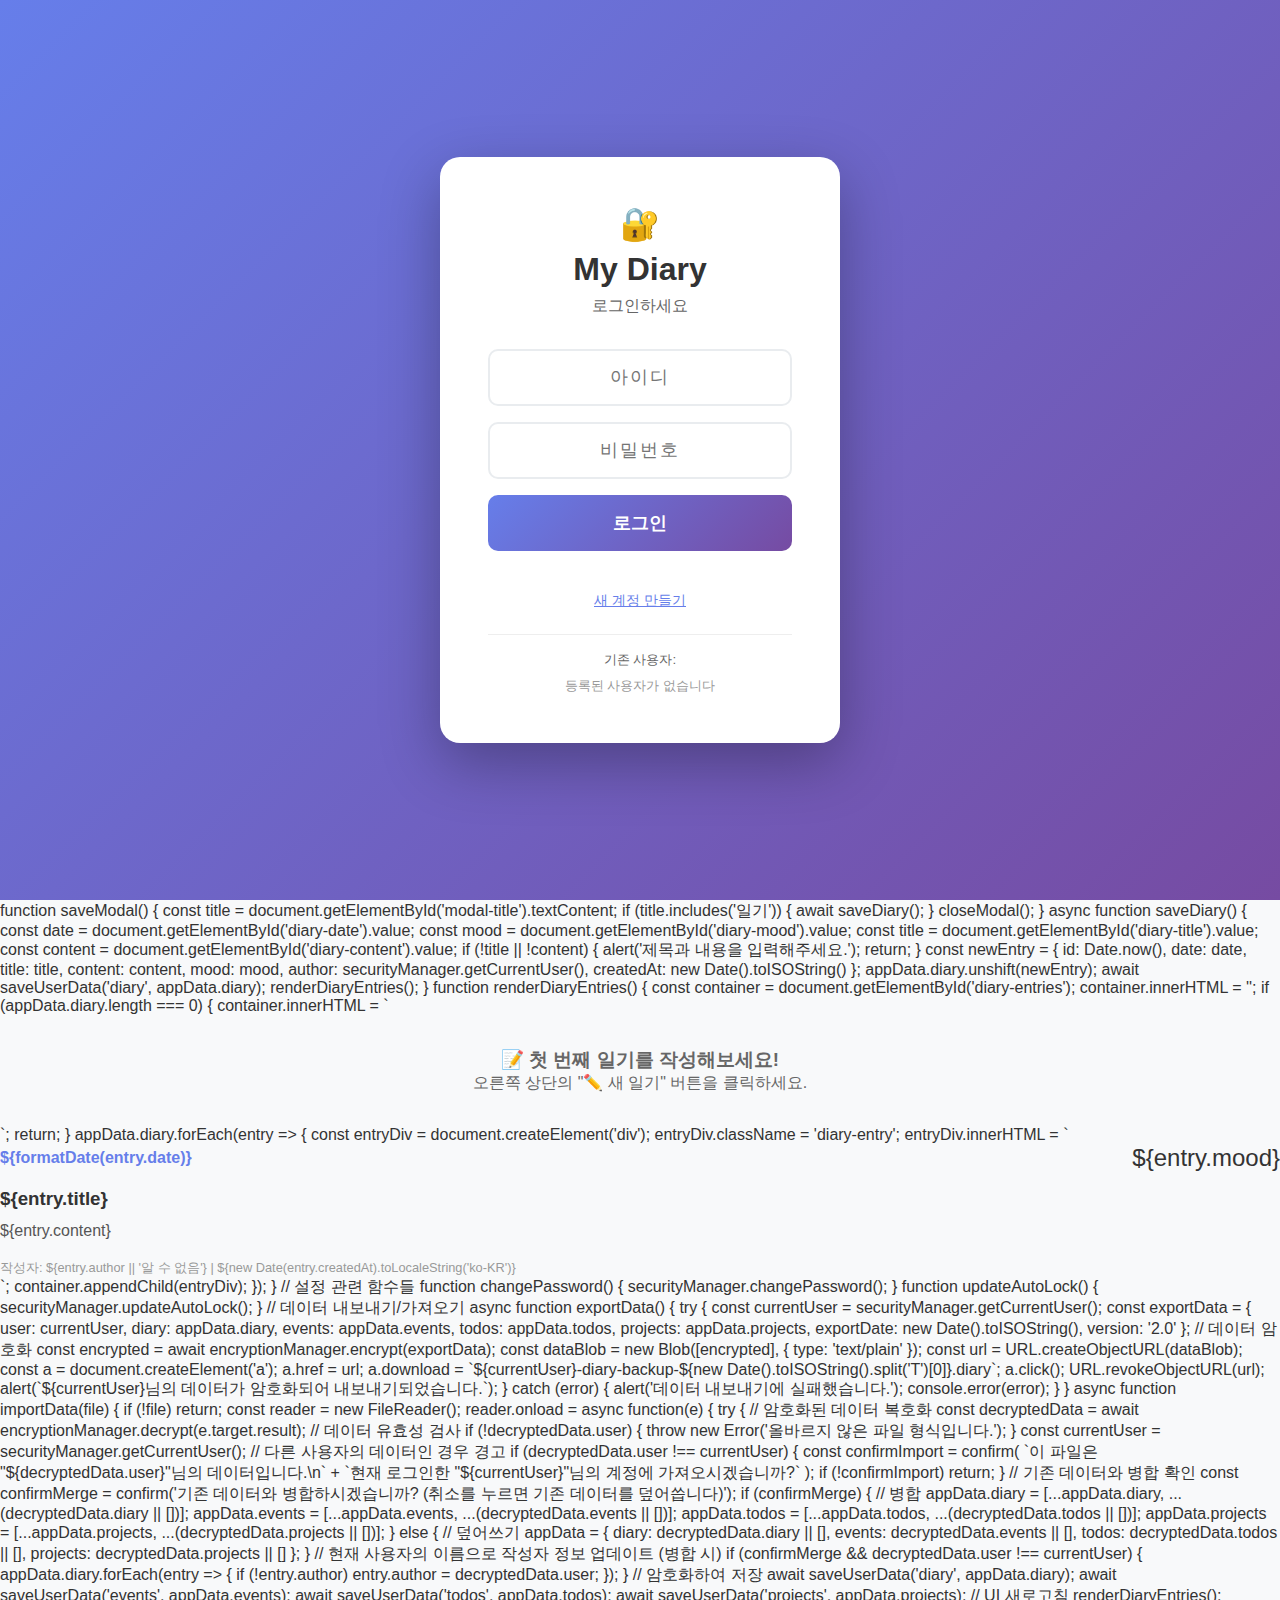
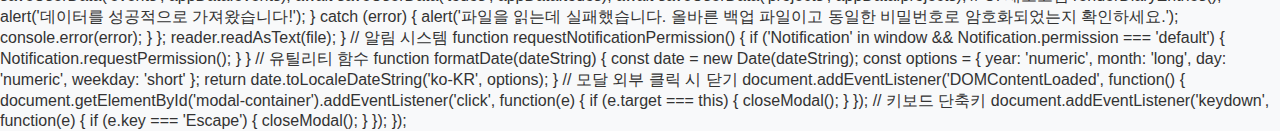
<file: index.html>
} catch (error) {
                    console.error('암호화 실패:', error);
                    return JSON.stringify(data); // 실패시 원본 반환
                }
            }

            async decrypt(encryptedData) {
                try {
                    const encrypted = new Uint8Array(atob(encryptedData).split('').map(c => c.charCodeAt(0)));
                    const key = await this.generateKey();
                    const decrypted = new Uint8Array(encrypted.length);
                    
                    for (let i = 0; i < encrypted.length; i++) {
                        decrypted[i] = encrypted[i] ^ key[i % key.length];
                    }
                    
                    const decoder = new TextDecoder();
                    const jsonString = decoder.decode(decrypted);
                    return JSON.parse(jsonString);
                } catch (error) {
                    console.error('복호화 실패:', error);
                    return JSON.parse(encryptedData); // 실패시 원본으로 파싱 시도
                }
            }

            async generateKey() {
                const encoder = new TextEncoder();
                const keyMaterial = encoder.encode(this.username + this.password + 'user_specific_salt');
                const hashBuffer = await crypto.subtle.digest('SHA-256', keyMaterial);
                return new Uint8Array(hashBuffer);
            }
        }

        // 전역 변수
        let currentView = 'diary';
        let securityManager;
        let encryptionManager;
        let appData = {
            diary: [],
            events: [],
            todos: [],
            projects: []
        };

        // 초기화
        document.addEventListener('DOMContentLoaded', function() {
            securityManager = new SecurityManager();
        });

        function initApp() {
            // 네비게이션 이벤트 리스너
            document.querySelectorAll('.nav-btn').forEach(btn => {
                btn.addEventListener('click', function() {
                    switchView(this.dataset.view);
                });
            });

            // 현재 사용자의 암호화된 데이터 로드
            loadUserData();
            
            // 뷰 초기화
            switchView('diary');
            
            // 사용자별 자동 잠금 설정 로드
            const currentUser = securityManager.getCurrentUser();
            const userSettings = securityManager.users[currentUser].settings;
            const autoLockTime = userSettings.autoLockTime || 10;
            document.getElementById('auto-lock-time').value = autoLockTime;
            
            requestNotificationPermission();
        }

        async function loadUserData() {
            try {
                const currentUser = securityManager.getCurrentUser();
                const password = document.getElementById('password-input').value;
                encryptionManager = new EncryptionManager(currentUser, password);
                
                // 사용자별 암호화된 데이터 로드
                const userData = securityManager.users[currentUser].encryptedData;
                
                if (userData.diary) {
                    appData.diary = await encryptionManager.decrypt(userData.diary);
                }
                if (userData.events) {
                    appData.events = await encryptionManager.decrypt(userData.events);
                }
                if (userData.todos) {
                    appData.todos = await encryptionManager.decrypt(userData.todos);
                }
                if (userData.projects) {
                    appData.projects = await encryptionManager.decrypt(userData.projects);
                }
                
                renderDiaryEntries();
                
            } catch (error) {
                console.error('사용자 데이터 로드 실패:', error);
                // 빈 데이터로 초기화
                appData = {
                    diary: [],
                    events: [],
                    todos: [],
                    projects: []
                };
            }
        }

        async function saveUserData(dataType, data) {
            if (!encryptionManager) return;
            
            try {
                const currentUser = securityManager.getCurrentUser();
                const encrypted = await encryptionManager.encrypt(data);
                
                // 사용자 데이터에 저장
                if (!securityManager.users[currentUser].encryptedData) {
                    securityManager.users[currentUser].encryptedData = {};
                }
                
                securityManager.users[currentUser].encryptedData[dataType] = encrypted;
                
                // localStorage에 저장
                localStorage.setItem('diary_users', JSON.stringify(securityManager.users));
                
            } catch (error) {
                console.error('사용자 데이터 저장 실패:', error);
            }
        }

        function switchView(viewName) {
            // 기존 활성 뷰 숨기기
            document.querySelectorAll('.view').forEach(view => {
                view.classList.remove('active');
            });
            
            // 기존 활성 버튼 비활성화
            document.querySelectorAll('.nav-btn').forEach(btn => {
                btn.classList.remove('active');
            });

            // 새 뷰 활성화
            document.getElementById(viewName + '-view').classList.add('active');
            document.querySelector(`[data-view="${viewName}"]`).classList.add('active');
            
            currentView = viewName;
        }

        // 모달 관리
        function openDiaryModal() {
            document.getElementById('modal-title').textContent = '새 일기 작성';
            document.getElementById('modal-body').innerHTML = `
                <div class="form-group">
                    <label class="form-label">날짜</label>
                    <input type="date" class="form-input" id="diary-date" value="${new Date().toISOString().split('T')[0]}">
                </div>
                <div class="form-group">
                    <label class="form-label">기분</label>
                    <select class="form-input" id="diary-mood">
                        <option value="😊">😊 기쁨</option>
                        <option value="😢">😢 슬픔</option>
                        <option value="😐">😐 보통</option>
                        <option value="😍">😍 행복</option>
                        <option value="😴">😴 피곤</option>
                    </select>
                </div>
                <div class="form-group">
                    <label class="form-label">제목</label>
                    <input type="text" class="form-input" id="diary-title" placeholder="일기 제목을 입력하세요">
                </div>
                <div class="form-group">
                    <label class="form-label">내용</label>
                    <textarea class="form-input form-textarea" id="diary-content" placeholder="오늘 있었던 일을 기록해보세요..."></textarea>
                </div>
            `;
            document.getElementById('modal-container').classList.add('active');
        }

        function closeModal() {
            document.getElementById('modal-container').classList.remove('active');
        }

        async function saveModal() {
            const title = document.getElementById('modal-title').textContent;
            
            if (title.includes('일기')) {
                await saveDiary();
            }
            
            closeModal();
        }

        async function saveDiary() {
            const date = document.getElementById('diary-date').value;
            const mood = document.getElementById('diary-mood').value;
            const title = document.getElementById('diary-title').value;
            const content = document.getElementById('diary-content').value;
            
            if (!title || !content) {
                alert('제목과 내용을 입력해주세요.');
                return;
            }
            
            const newEntry = {
                id: Date.now(),
                date: date,
                title: title,
                content: content,
                mood: mood,
                author: securityManager.getCurrentUser(),
                createdAt: new Date().toISOString()
            };
            
            appData.diary.unshift(newEntry);
            await saveUserData('diary', appData.diary);
            renderDiaryEntries();
        }

        function renderDiaryEntries() {
            const container = document.getElementById('diary-entries');
            container.innerHTML = '';
            
            if (appData.diary.length === 0) {
                container.innerHTML = `
                    <div style="text-align: center; padding: 2rem; color: #666;">
                        <h3>📝 첫 번째 일기를 작성해보세요!</h3>
                        <p>오른쪽 상단의 "✏️ 새 일기" 버튼을 클릭하세요.</p>
                    </div>
                `;
                return;
            }
            
            appData.diary.forEach(entry => {
                const entryDiv = document.createElement('div');
                entryDiv.className = 'diary-entry';
                entryDiv.innerHTML = `
                    <div class="diary-header">
                        <span class="diary-date">${formatDate(entry.date)}</span>
                        <span class="diary-mood">${entry.mood}</span>
                    </div>
                    <h3 style="margin-bottom: 0.5rem; color: #333;">${entry.title}</h3>
                    <div class="diary-content">${entry.content}</div>
                    <div style="margin-top: 1rem; font-size: 0.8rem; color: #999;">
                        작성자: ${entry.author || '알 수 없음'} | ${new Date(entry.createdAt).toLocaleString('ko-KR')}
                    </div>
                `;
                container.appendChild(entryDiv);
            });
        }

        // 설정 관련 함수들
        function changePassword() {
            securityManager.changePassword();
        }

        function updateAutoLock() {
            securityManager.updateAutoLock();
        }

        // 데이터 내보내기/가져오기
        async function exportData() {
            try {
                const currentUser = securityManager.getCurrentUser();
                const exportData = {
                    user: currentUser,
                    diary: appData.diary,
                    events: appData.events,
                    todos: appData.todos,
                    projects: appData.projects,
                    exportDate: new Date().toISOString(),
                    version: '2.0'
                };
                
                // 데이터 암호화
                const encrypted = await encryptionManager.encrypt(exportData);
                
                const dataBlob = new Blob([encrypted], {
                    type: 'text/plain'
                });
                
                const url = URL.createObjectURL(dataBlob);
                const a = document.createElement('a');
                a.href = url;
                a.download = `${currentUser}-diary-backup-${new Date().toISOString().split('T')[0]}.diary`;
                a.click();
                URL.revokeObjectURL(url);
                
                alert(`${currentUser}님의 데이터가 암호화되어 내보내기되었습니다.`);
            } catch (error) {
                alert('데이터 내보내기에 실패했습니다.');
                console.error(error);
            }
        }

        async function importData(file) {
            if (!file) return;
            
            const reader = new FileReader();
            reader.onload = async function(e) {
                try {
                    // 암호화된 데이터 복호화
                    const decryptedData = await encryptionManager.decrypt(e.target.result);
                    
                    // 데이터 유효성 검사
                    if (!decryptedData.user) {
                        throw new Error('올바르지 않은 파일 형식입니다.');
                    }
                    
                    const currentUser = securityManager.getCurrentUser();
                    
                    // 다른 사용자의 데이터인 경우 경고
                    if (decryptedData.user !== currentUser) {
                        const confirmImport = confirm(
                            `이 파일은 "${decryptedData.user}"님의 데이터입니다.\n` +
                            `현재 로그인한 "${currentUser}"님의 계정에 가져오시겠습니까?`
                        );
                        if (!confirmImport) return;
                    }
                    
                    // 기존 데이터와 병합 확인
                    const confirmMerge = confirm('기존 데이터와 병합하시겠습니까? (취소를 누르면 기존 데이터를 덮어씁니다)');
                    
                    if (confirmMerge) {
                        // 병합
                        appData.diary = [...appData.diary, ...(decryptedData.diary || [])];
                        appData.events = [...appData.events, ...(decryptedData.events || [])];
                        appData.todos = [...appData.todos, ...(decryptedData.todos || [])];
                        appData.projects = [...appData.projects, ...(decryptedData.projects || [])];
                    } else {
                        // 덮어쓰기
                        appData = {
                            diary: decryptedData.diary || [],
                            events: decryptedData.events || [],
                            todos: decryptedData.todos || [],
                            projects: decryptedData.projects || []
                        };
                    }
                    
                    // 현재 사용자의 이름으로 작성자 정보 업데이트 (병합 시)
                    if (confirmMerge && decryptedData.user !== currentUser) {
                        appData.diary.forEach(entry => {
                            if (!entry.author) entry.author = decryptedData.user;
                        });
                    }
                    
                    // 암호화하여 저장
                    await saveUserData('diary', appData.diary);
                    await saveUserData('events', appData.events);
                    await saveUserData('todos', appData.todos);
                    await saveUserData('projects', appData.projects);
                    
                    // UI 새로고침
                    renderDiaryEntries();
                    
                    alert('데이터를 성공적으로 가져왔습니다!');
                } catch (error) {
                    alert('파일을 읽는데 실패했습니다. 올바른 백업 파일이고 동일한 비밀번호로 암호화되었는지 확인하세요.');
                    console.error(error);
                }
            };
            reader.readAsText(file);
        }

        // 알림 시스템
        function requestNotificationPermission() {
            if ('Notification' in window && Notification.permission === 'default') {
                Notification.requestPermission();
            }
        }

        // 유틸리티 함수
        function formatDate(dateString) {
            const date = new Date(dateString);
            const options = { 
                year: 'numeric', 
                month: 'long', 
                day: 'numeric',
                weekday: 'short'
            };
            return date.toLocaleDateString('ko-KR', options);
        }

        // 모달 외부 클릭 시 닫기
        document.addEventListener('DOMContentLoaded', function() {
            document.getElementById('modal-container').addEventListener('click', function(e) {
                if (e.target === this) {
                    closeModal();
                }
            });

            // 키보드 단축키
            document.addEventListener('keydown', function(e) {
                if (e.key === 'Escape') {
                    closeModal();
                }
            });
        });
    </script>
</body>
</html><!DOCTYPE html>
<html lang="ko">
<head>
    <meta charset="UTF-8">
    <meta name="viewport" content="width=device-width, initial-scale=1.0">
    <title>My Secure Diary</title>
    <style>
        * {
            margin: 0;
            padding: 0;
            box-sizing: border-box;
        }

        body {
            font-family: -apple-system, BlinkMacSystemFont, 'Segoe UI', Roboto, sans-serif;
            background: #f8f9fa;
            color: #333;
        }

        /* 로그인 화면 */
        .login-container {
            position: fixed;
            top: 0;
            left: 0;
            width: 100%;
            height: 100vh;
            background: linear-gradient(135deg, #667eea 0%, #764ba2 100%);
            display: flex;
            align-items: center;
            justify-content: center;
            z-index: 2000;
        }

        .login-box {
            background: white;
            padding: 3rem;
            border-radius: 20px;
            box-shadow: 0 20px 60px rgba(0,0,0,0.3);
            text-align: center;
            max-width: 400px;
            width: 90%;
            animation: slideUp 0.5s ease;
        }

        @keyframes slideUp {
            from { opacity: 0; transform: translateY(30px); }
            to { opacity: 1; transform: translateY(0); }
        }

        .login-title {
            font-size: 2rem;
            margin-bottom: 0.5rem;
            color: #333;
        }

        .login-subtitle {
            color: #666;
            margin-bottom: 2rem;
        }

        .password-input {
            width: 100%;
            padding: 1rem;
            border: 2px solid #e9ecef;
            border-radius: 10px;
            font-size: 1.1rem;
            text-align: center;
            letter-spacing: 0.1em;
            margin-bottom: 1rem;
            transition: border-color 0.3s;
        }

        .password-input:focus {
            outline: none;
            border-color: #667eea;
            box-shadow: 0 0 0 3px rgba(102, 126, 234, 0.1);
        }

        .login-btn {
            width: 100%;
            background: linear-gradient(135deg, #667eea 0%, #764ba2 100%);
            color: white;
            border: none;
            padding: 1rem;
            border-radius: 10px;
            font-size: 1.1rem;
            font-weight: 600;
            cursor: pointer;
            transition: transform 0.2s;
            margin-bottom: 1rem;
        }

        .login-btn:hover {
            transform: translateY(-2px);
        }

        .login-btn:disabled {
            opacity: 0.6;
            cursor: not-allowed;
            transform: none;
        }

        .setup-mode {
            background: #f8f9fa;
            padding: 1rem;
            border-radius: 10px;
            margin-top: 1rem;
            border-left: 4px solid #28a745;
        }

        .error-message {
            color: #dc3545;
            margin-top: 1rem;
            padding: 0.5rem;
            background: #f8d7da;
            border-radius: 5px;
            border: 1px solid #f5c6cb;
        }

        .success-message {
            color: #155724;
            margin-top: 1rem;
            padding: 0.5rem;
            background: #d4edda;
            border-radius: 5px;
            border: 1px solid #c3e6cb;
        }

        /* 앱 컨테이너 - 로그인 후 표시 */
        #app {
            display: none;
            flex-direction: column;
            height: 100vh;
            max-width: 1200px;
            margin: 0 auto;
            background: white;
            box-shadow: 0 0 20px rgba(0,0,0,0.1);
        }

        #app.authenticated {
            display: flex;
        }

        /* 헤더 */
        .app-header {
            background: linear-gradient(135deg, #667eea 0%, #764ba2 100%);
            color: white;
            padding: 1rem;
            position: sticky;
            top: 0;
            z-index: 100;
            box-shadow: 0 2px 10px rgba(0,0,0,0.1);
        }

        .header-content {
            display: flex;
            justify-content: space-between;
            align-items: center;
            margin-bottom: 1rem;
        }

        .header-title {
            font-size: 1.5rem;
            font-weight: 600;
        }

        .logout-btn {
            background: rgba(255,255,255,0.2);
            color: white;
            border: none;
            padding: 0.5rem 1rem;
            border-radius: 20px;
            cursor: pointer;
            transition: background 0.3s;
        }

        .logout-btn:hover {
            background: rgba(255,255,255,0.3);
        }

        .main-nav {
            display: flex;
            gap: 0.5rem;
            flex-wrap: wrap;
        }

        .nav-btn {
            background: rgba(255,255,255,0.2);
            color: white;
            border: none;
            padding: 0.5rem 1rem;
            border-radius: 20px;
            cursor: pointer;
            transition: all 0.3s ease;
            font-weight: 500;
        }

        .nav-btn:hover {
            background: rgba(255,255,255,0.3);
            transform: translateY(-1px);
        }

        .nav-btn.active {
            background: white;
            color: #667eea;
        }

        /* 메인 콘텐츠 */
        .app-main {
            flex: 1;
            overflow-y: auto;
            padding: 1rem;
            margin-bottom: 70px;
        }

        /* 뷰 컨테이너 */
        .view {
            display: none;
            animation: fadeIn 0.3s ease;
        }

        .view.active {
            display: block;
        }

        @keyframes fadeIn {
            from { opacity: 0; transform: translateY(10px); }
            to { opacity: 1; transform: translateY(0); }
        }

        /* 다이어리 뷰 */
        .diary-entry {
            background: white;
            border-radius: 10px;
            padding: 1.5rem;
            margin-bottom: 1rem;
            box-shadow: 0 2px 10px rgba(0,0,0,0.1);
            border-left: 4px solid #667eea;
        }

        .diary-header {
            display: flex;
            justify-content: space-between;
            align-items: center;
            margin-bottom: 1rem;
        }

        .diary-date {
            font-weight: 600;
            color: #667eea;
        }

        .diary-mood {
            font-size: 1.5rem;
        }

        .diary-content {
            line-height: 1.6;
            color: #555;
        }

        /* 보안 관련 스타일 */
        .link-btn {
            background: none;
            color: #667eea;
            border: none;
            cursor: pointer;
            text-decoration: underline;
            font-size: 0.9rem;
            padding: 0.5rem;
        }

        .link-btn:hover {
            color: #5a6fd8;
        }

        .user-chip {
            display: inline-block;
            background: #e9ecef;
            color: #495057;
            padding: 0.25rem 0.5rem;
            border-radius: 12px;
            font-size: 0.8rem;
            margin: 0.2rem;
            cursor: pointer;
            transition: background 0.2s;
        }

        .user-chip:hover {
            background: #dee2e6;
        }

        .current-user-info {
            position: fixed;
            top: 10px;
            left: 10px;
            background: rgba(102, 126, 234, 0.9);
            color: white;
            padding: 0.5rem 1rem;
            border-radius: 20px;
            font-size: 0.8rem;
            z-index: 200;
        }

        .auto-lock-warning {
            background: #ffc107;
            color: #212529;
            padding: 0.5rem 1rem;
            text-align: center;
            font-size: 0.9rem;
            margin-bottom: 1rem;
            border-radius: 5px;
        }

        /* 기본 버튼 및 폼 스타일 */
        .btn {
            background: #667eea;
            color: white;
            border: none;
            padding: 0.75rem 1.5rem;
            border-radius: 8px;
            cursor: pointer;
            font-weight: 500;
            transition: all 0.2s;
        }

        .btn:hover {
            background: #5a6fd8;
            transform: translateY(-1px);
        }

        .btn-small {
            padding: 0.5rem 1rem;
            font-size: 0.9rem;
        }

        .form-group {
            margin-bottom: 1rem;
        }

        .form-label {
            display: block;
            margin-bottom: 0.5rem;
            font-weight: 500;
            color: #555;
        }

        .form-input {
            width: 100%;
            padding: 0.75rem;
            border: 2px solid #e9ecef;
            border-radius: 8px;
            font-size: 1rem;
            transition: border-color 0.2s;
        }

        .form-input:focus {
            outline: none;
            border-color: #667eea;
        }

        .form-textarea {
            resize: vertical;
            min-height: 100px;
        }

        /* 하단 광고 영역 */
        .ad-container {
            position: fixed;
            bottom: 0;
            left: 50%;
            transform: translateX(-50%);
            width: 100%;
            max-width: 1200px;
            height: 70px;
            background: #f8f9fa;
            border-top: 1px solid #dee2e6;
            display: flex;
            justify-content: center;
            align-items: center;
            z-index: 50;
            box-shadow: 0 -2px 10px rgba(0,0,0,0.1);
        }

        .ad-banner {
            width: 320px;
            height: 50px;
            background: linear-gradient(45deg, #ff6b6b, #feca57);
            border-radius: 8px;
            display: flex;
            align-items: center;
            justify-content: center;
            color: white;
            font-weight: 600;
            text-align: center;
            cursor: pointer;
            transition: transform 0.2s;
        }

        .ad-banner:hover {
            transform: scale(1.02);
        }

        /* 모달 */
        .modal {
            display: none;
            position: fixed;
            top: 0;
            left: 0;
            width: 100%;
            height: 100%;
            background: rgba(0,0,0,0.5);
            z-index: 1000;
            animation: fadeIn 0.3s ease;
        }

        .modal.active {
            display: flex;
            align-items: center;
            justify-content: center;
        }

        .modal-content {
            background: white;
            border-radius: 10px;
            padding: 2rem;
            max-width: 500px;
            width: 90%;
            max-height: 80vh;
            overflow-y: auto;
        }

        /* 반응형 */
        @media (min-width: 768px) {
            .ad-banner {
                width: 728px;
                height: 90px;
            }
            
            .ad-container {
                height: 100px;
            }
            
            .app-main {
                margin-bottom: 100px;
            }
        }

        /* 유틸리티 클래스 */
        .text-center { text-align: center; }
        .mb-1 { margin-bottom: 1rem; }
        .mt-1 { margin-top: 1rem; }
        .hidden { display: none; }
        .flex { display: flex; }
        .justify-between { justify-content: space-between; }
        .align-center { align-items: center; }
        .gap-1 { gap: 1rem; }
    </style>
</head>
<body>
            <!-- 로그인 화면 -->
    <div id="login-container" class="login-container">
        <div class="login-box">
            <div id="login-content">
                <h1 class="login-title">🔐</h1>
                <h2 class="login-title">My Diary</h2>
                <p id="login-subtitle" class="login-subtitle">로그인하세요</p>
                
                <!-- 로그인 모드 -->
                <div id="login-mode">
                    <input type="text" id="username-input" class="password-input" 
                           placeholder="아이디" maxlength="20" autocomplete="username">
                    
                    <input type="password" id="password-input" class="password-input" 
                           placeholder="비밀번호" maxlength="20" autocomplete="current-password">
                    
                    <button id="login-btn" class="login-btn">로그인</button>
                    
                    <div style="text-align: center; margin-top: 1rem;">
                        <button id="show-signup-btn" class="link-btn">새 계정 만들기</button>
                    </div>
                </div>
                
                <!-- 회원가입 모드 -->
                <div id="signup-mode" style="display: none;">
                    <input type="text" id="new-username" class="password-input" 
                           placeholder="새 아이디 (4-20자)" maxlength="20">
                    
                    <input type="password" id="new-password" class="password-input" 
                           placeholder="비밀번호 (4-20자)" maxlength="20">
                    
                    <input type="password" id="confirm-password" class="password-input" 
                           placeholder="비밀번호 확인" maxlength="20">
                    
                    <button id="signup-btn" class="login-btn">계정 생성</button>
                    
                    <div style="text-align: center; margin-top: 1rem;">
                        <button id="show-login-btn" class="link-btn">이미 계정이 있나요?</button>
                    </div>
                </div>
                
                <div id="message-area"></div>
                
                <!-- 기존 사용자 목록 (개발 편의용) -->
                <div id="existing-users" style="margin-top: 1rem; padding-top: 1rem; border-top: 1px solid #eee;">
                    <small style="color: #666;">기존 사용자:</small>
                    <div id="user-list" style="margin-top: 0.5rem;"></div>
                </div>
            </div>
        </div>
    </div>

    <!-- 메인 앱 (로그인 후 표시) -->
    <div id="app">
        <!-- 현재 사용자 정보 -->
        <div id="current-user-info" class="current-user-info">
            👤 <span id="current-username"></span>
        </div>
        
        <!-- 보안 상태 표시 -->
        <div class="security-indicator">🔒 보안 모드</div>
        
        <!-- 자동 잠금 경고 -->
        <div id="auto-lock-warning" class="auto-lock-warning" style="display: none;">
            ⚠️ 10분 후 자동으로 잠금됩니다. 활동하면 연장됩니다.
        </div>

        <!-- 헤더 -->
        <header class="app-header">
            <div class="header-content">
                <h1 class="header-title">📝 My Diary</h1>
                <button id="logout-btn" class="logout-btn">🔓 로그아웃</button>
            </div>
            <nav class="main-nav">
                <button class="nav-btn active" data-view="diary">📔 일기</button>
                <button class="nav-btn" data-view="calendar">📅 캘린더</button>
                <button class="nav-btn" data-view="todo">✅ 할일</button>
                <button class="nav-btn" data-view="project">🚀 프로젝트</button>
                <button class="nav-btn" data-view="settings">⚙️ 설정</button>
            </nav>
        </header>

        <!-- 메인 콘텐츠 -->
        <main class="app-main">
            <!-- 다이어리 뷰 -->
            <div id="diary-view" class="view active">
                <div class="flex justify-between align-center mb-1">
                    <h2>오늘의 일기</h2>
                    <button class="btn btn-small" onclick="openDiaryModal()">✏️ 새 일기</button>
                </div>
                
                <div id="diary-entries">
                    <div class="diary-entry">
                        <div class="diary-header">
                            <span class="diary-date">2024년 8월 5일 (화)</span>
                            <span class="diary-mood">😊</span>
                        </div>
                        <div class="diary-content">
                            오늘은 새로운 보안 다이어리 앱을 개발했다. 
                            비밀번호 보호 기능이 있어서 개인 정보를 안전하게 보관할 수 있게 되었다!
                        </div>
                    </div>
                </div>
            </div>

            <!-- 설정 뷰 -->
            <div id="settings-view" class="view">
                <h2>⚙️ 보안 설정</h2>
                
                <div style="background: white; padding: 1.5rem; border-radius: 10px; margin-bottom: 1rem;">
                    <h3>🔐 비밀번호 변경</h3>
                    <div class="form-group">
                        <label class="form-label">현재 비밀번호</label>
                        <input type="password" id="current-password" class="form-input">
                    </div>
                    <div class="form-group">
                        <label class="form-label">새 비밀번호</label>
                        <input type="password" id="new-password-change" class="form-input">
                    </div>
                    <div class="form-group">
                        <label class="form-label">새 비밀번호 확인</label>
                        <input type="password" id="confirm-password-change" class="form-input">
                    </div>
                    <button class="btn" onclick="changePassword()">비밀번호 변경</button>
                </div>

                <div style="background: white; padding: 1.5rem; border-radius: 10px; margin-bottom: 1rem;">
                    <h3>⏰ 자동 잠금</h3>
                    <div class="form-group">
                        <label class="form-label">자동 잠금 시간</label>
                        <select id="auto-lock-time" class="form-input">
                            <option value="5">5분</option>
                            <option value="10" selected>10분</option>
                            <option value="30">30분</option>
                            <option value="60">1시간</option>
                            <option value="0">사용 안함</option>
                        </select>
                    </div>
                    <button class="btn" onclick="updateAutoLock()">설정 저장</button>
                </div>

                <div style="background: white; padding: 1.5rem; border-radius: 10px;">
                    <h3>💾 데이터 관리</h3>
                    <div class="flex gap-1">
                        <button class="btn" onclick="exportData()">📤 데이터 내보내기</button>
                        <input type="file" id="import-file" accept=".json" style="display: none;" onchange="importData(this.files[0])">
                        <button class="btn" onclick="document.getElementById('import-file').click()">📥 데이터 가져오기</button>
                    </div>
                    <p style="margin-top: 0.5rem; font-size: 0.9rem; color: #666;">
                        데이터는 암호화되어 저장됩니다.
                    </p>
                </div>
            </div>

            <!-- 다른 뷰들은 이전과 동일 -->
            <div id="calendar-view" class="view">
                <h2>📅 캘린더</h2>
                <p>캘린더 기능이 여기에 표시됩니다.</p>
            </div>

            <div id="todo-view" class="view">
                <h2>✅ 할일</h2>
                <p>할일 목록이 여기에 표시됩니다.</p>
            </div>

            <div id="project-view" class="view">
                <h2>🚀 프로젝트</h2>
                <p>프로젝트 관리가 여기에 표시됩니다.</p>
            </div>
        </main>

        <!-- 하단 광고 영역 -->
        <div class="ad-container">
            <div class="ad-banner">
                📱 AdSense 광고 영역 (320x50 / 728x90)
            </div>
        </div>
    </div>

    <!-- 모달 컨테이너 -->
    <div id="modal-container" class="modal">
        <div class="modal-content">
            <h3 id="modal-title">새 항목 추가</h3>
            <div id="modal-body"></div>
            <div class="flex gap-1 mt-1">
                <button class="btn" onclick="saveModal()">저장</button>
                <button class="btn" style="background: #6c757d;" onclick="closeModal()">취소</button>
            </div>
        </div>
    </div>

    <script>
        // 보안 시스템
        class SecurityManager {
            constructor() {
                this.isAuthenticated = false;
                this.currentUser = null;
                this.users = JSON.parse(localStorage.getItem('diary_users') || '{}');
                this.lastUser = localStorage.getItem('last_user') || '';
                this.autoLockTimer = null;
                this.autoLockTime = 10 * 60 * 1000; // 기본 10분
                this.lastActivity = Date.now();
                
                this.init();
            }

            init() {
                // UI 초기화
                this.setupEventListeners();
                this.updateUserList();
                this.showLoginMode();
                
                // 마지막 사용자 아이디 미리 입력
                if (this.lastUser) {
                    document.getElementById('username-input').value = this.lastUser;
                }

                // 활동 감지
                ['mousedown', 'keydown', 'scroll', 'touchstart'].forEach(event => {
                    document.addEventListener(event, () => this.updateActivity());
                });

                // 자동 잠금 체크
                setInterval(() => this.checkAutoLock(), 10000); // 10초마다 체크
            }

            setupEventListeners() {
                // 로그인 모드
                document.getElementById('login-btn').addEventListener('click', () => this.login());
                document.getElementById('show-signup-btn').addEventListener('click', () => this.showSignupMode());
                
                // 회원가입 모드
                document.getElementById('signup-btn').addEventListener('click', () => this.signup());
                document.getElementById('show-login-btn').addEventListener('click', () => this.showLoginMode());
                
                // 로그아웃
                document.getElementById('logout-btn').addEventListener('click', () => this.logout());
                
                // 엔터키 이벤트
                document.getElementById('password-input').addEventListener('keypress', (e) => {
                    if (e.key === 'Enter') this.login();
                });
                
                document.getElementById('confirm-password').addEventListener('keypress', (e) => {
                    if (e.key === 'Enter') this.signup();
                });
            }

            showLoginMode() {
                document.getElementById('login-mode').style.display = 'block';
                document.getElementById('signup-mode').style.display = 'none';
                document.getElementById('login-subtitle').textContent = '로그인하세요';
                this.clearInputs();
            }

            showSignupMode() {
                document.getElementById('login-mode').style.display = 'none';
                document.getElementById('signup-mode').style.display = 'block';
                document.getElementById('login-subtitle').textContent = '새 계정을 만드세요';
                this.clearInputs();
            }

            clearInputs() {
                const inputs = ['username-input', 'password-input', 'new-username', 'new-password', 'confirm-password'];
                inputs.forEach(id => {
                    const element = document.getElementById(id);
                    if (element && id !== 'username-input') { // 사용자명은 유지
                        element.value = '';
                    }
                });
                document.getElementById('message-area').innerHTML = '';
            }

            async hashPassword(password, salt = '') {
                const encoder = new TextEncoder();
                const data = encoder.encode(password + salt + 'diary_salt_2024');
                const hashBuffer = await crypto.subtle.digest('SHA-256', data);
                const hashArray = Array.from(new Uint8Array(hashBuffer));
                return hashArray.map(b => b.toString(16).padStart(2, '0')).join('');
            }

            async signup() {
                const username = document.getElementById('new-username').value.trim();
                const password = document.getElementById('new-password').value;
                const confirmPassword = document.getElementById('confirm-password').value;

                // 유효성 검사
                if (!username) {
                    this.showMessage('아이디를 입력하세요.', 'error');
                    return;
                }

                if (username.length < 4) {
                    this.showMessage('아이디는 최소 4자 이상이어야 합니다.', 'error');
                    return;
                }

                if (!/^[a-zA-Z0-9_]+$/.test(username)) {
                    this.showMessage('아이디는 영문, 숫자, 언더스코어만 사용 가능합니다.', 'error');
                    return;
                }

                if (this.users[username]) {
                    this.showMessage('이미 존재하는 아이디입니다.', 'error');
                    return;
                }

                if (password.length < 4) {
                    this.showMessage('비밀번호는 최소 4자 이상이어야 합니다.', 'error');
                    return;
                }

                if (password !== confirmPassword) {
                    this.showMessage('비밀번호가 일치하지 않습니다.', 'error');
                    return;
                }

                // 계정 생성
                const passwordHash = await this.hashPassword(password, username);
                
                this.users[username] = {
                    passwordHash: passwordHash,
                    createdAt: new Date().toISOString(),
                    settings: {
                        autoLockTime: 10
                    },
                    encryptedData: {}
                };

                localStorage.setItem('diary_users', JSON.stringify(this.users));
                this.updateUserList();
                
                this.showMessage('계정이 생성되었습니다! 로그인해주세요.', 'success');
                
                setTimeout(() => {
                    this.showLoginMode();
                    document.getElementById('username-input').value = username;
                }, 1500);
            }

            async login() {
                const username = document.getElementById('username-input').value.trim();
                const password = document.getElementById('password-input').value;
                
                if (!username) {
                    this.showMessage('아이디를 입력하세요.', 'error');
                    return;
                }
                
                if (!password) {
                    this.showMessage('비밀번호를 입력하세요.', 'error');
                    return;
                }

                if (!this.users[username]) {
                    this.showMessage('존재하지 않는 아이디입니다.', 'error');
                    return;
                }

                const passwordHash = await this.hashPassword(password, username);
                
                if (passwordHash === this.users[username].passwordHash) {
                    this.currentUser = username;
                    this.authenticate();
                    
                    // 마지막 사용자 저장
                    localStorage.setItem('last_user', username);
                } else {
                    this.showMessage('비밀번호가 올바르지 않습니다.', 'error');
                    document.getElementById('password-input').value = '';
                }
            }

            authenticate() {
                this.isAuthenticated = true;
                document.getElementById('login-container').style.display = 'none';
                document.getElementById('app').classList.add('authenticated');
                
                // 사용자 정보 표시
                document.getElementById('current-username').textContent = this.currentUser;
                
                // 사용자별 자동 잠금 설정 로드
                const userSettings = this.users[this.currentUser].settings;
                this.autoLockTime = (userSettings.autoLockTime || 10) * 60 * 1000;
                
                this.updateActivity();
                this.startAutoLockTimer();
                
                // 앱 초기화
                if (typeof initApp === 'function') {
                    initApp();
                }
            }

            logout() {
                this.isAuthenticated = false;
                this.currentUser = null;
                document.getElementById('app').classList.remove('authenticated');
                document.getElementById('login-container').style.display = 'flex';
                
                // 입력 필드 초기화 (사용자명 제외)
                document.getElementById('password-input').value = '';
                document.getElementById('message-area').innerHTML = '';
                
                if (this.autoLockTimer) {
                    clearTimeout(this.autoLockTimer);
                }
                
                this.showLoginMode();
            }

            updateActivity() {
                this.lastActivity = Date.now();
                
                // 자동 잠금 경고 숨기기
                document.getElementById('auto-lock-warning').style.display = 'none';
                
                // 타이머 재시작
                if (this.isAuthenticated) {
                    this.startAutoLockTimer();
                }
            }

            startAutoLockTimer() {
                if (this.autoLockTimer) {
                    clearTimeout(this.autoLockTimer);
                }

                if (this.autoLockTime > 0) {
                    // 90% 지점에서 경고 표시
                    const warningTime = this.autoLockTime * 0.9;
                    setTimeout(() => {
                        if (this.isAuthenticated) {
                            document.getElementById('auto-lock-warning').style.display = 'block';
                        }
                    }, warningTime);

                    // 자동 잠금
                    this.autoLockTimer = setTimeout(() => {
                        if (this.isAuthenticated) {
                            this.logout();
                            this.showMessage('비활성 상태로 인해 자동 잠금되었습니다.', 'error');
                        }
                    }, this.autoLockTime);
                }
            }

            checkAutoLock() {
                if (this.isAuthenticated && this.autoLockTime > 0) {
                    const timeSinceActivity = Date.now() - this.lastActivity;
                    if (timeSinceActivity >= this.autoLockTime) {
                        this.logout();
                        this.showMessage('비활성 상태로 인해 자동 잠금되었습니다.', 'error');
                    }
                }
            }

            updateUserList() {
                const userList = document.getElementById('user-list');
                const usernames = Object.keys(this.users);
                
                if (usernames.length === 0) {
                    userList.innerHTML = '<small style="color: #999;">등록된 사용자가 없습니다</small>';
                    return;
                }
                
                userList.innerHTML = usernames.map(username => 
                    `<span class="user-chip" onclick="selectUser('${username}')">${username}</span>`
                ).join('');
            }

            async changePassword() {
                const currentPassword = document.getElementById('current-password').value;
                const newPassword = document.getElementById('new-password-change').value;
                const confirmPassword = document.getElementById('confirm-password-change').value;

                if (!currentPassword || !newPassword || !confirmPassword) {
                    alert('모든 필드를 입력하세요.');
                    return;
                }

                const currentHash = await this.hashPassword(currentPassword, this.currentUser);
                if (currentHash !== this.users[this.currentUser].passwordHash) {
                    alert('현재 비밀번호가 올바르지 않습니다.');
                    return;
                }

                if (newPassword.length < 4) {
                    alert('새 비밀번호는 최소 4자 이상이어야 합니다.');
                    return;
                }

                if (newPassword !== confirmPassword) {
                    alert('새 비밀번호가 일치하지 않습니다.');
                    return;
                }

                const newHash = await this.hashPassword(newPassword, this.currentUser);
                this.users[this.currentUser].passwordHash = newHash;
                localStorage.setItem('diary_users', JSON.stringify(this.users));

                alert('비밀번호가 성공적으로 변경되었습니다.');
                
                // 입력 필드 초기화
                document.getElementById('current-password').value = '';
                document.getElementById('new-password-change').value = '';
                document.getElementById('confirm-password-change').value = '';
            }

            updateAutoLock() {
                const newTime = parseInt(document.getElementById('auto-lock-time').value);
                this.autoLockTime = newTime * 60 * 1000;
                
                // 사용자별 설정 저장
                this.users[this.currentUser].settings.autoLockTime = newTime;
                localStorage.setItem('diary_users', JSON.stringify(this.users));
                
                alert('자동 잠금 설정이 저장되었습니다.');
                
                // 타이머 재시작
                if (this.isAuthenticated) {
                    this.startAutoLockTimer();
                }
            }

            showMessage(message, type) {
                const messageArea = document.getElementById('message-area');
                messageArea.innerHTML = `<div class="${type}-message">${message}</div>`;
                setTimeout(() => {
                    messageArea.innerHTML = '';
                }, 3000);
            }

            getCurrentUser() {
                return this.currentUser;
            }
        }

        // 사용자 선택 함수 (전역)
        function selectUser(username) {
            document.getElementById('username-input').value = username;
        }

        // 데이터 암호화 매니저
        class EncryptionManager {
            constructor(password) {
                this.password = password;
            }

            async encrypt(data) {
                try {
                    const encoder = new TextEncoder();
                    const dataBuffer = encoder.encode(JSON.stringify(data));
                    
                    // 간단한 XOR 암호화 (실제 운영에서는 더 강력한 암호화 사용 권장)
                    const key = await this.generateKey();
                    const encrypted = new Uint8Array(dataBuffer.length);
                    
                    for (let i = 0; i < dataBuffer.length; i++) {
                        encrypted[i] = dataBuffer[i] ^ key[i % key.length];
                    }
                    
                    return btoa(String.fromCharCode(...encrypted));
                } catch (error) {
                    console.error('암호화 실패:', error);
                    return JSON.stringify(data); // 실패시 원본 반환
                }
            }

            async decrypt(encryptedData) {
                try {
                    const encrypted = new Uint8Array(atob(encryptedData).split('').map(c => c.charCodeAt(0)));
                    const key = await this.generateKey();
                    const decrypted = new Uint8Array(encrypted.length);
                    
                    for (let i = 0; i < encrypted.length; i++) {
                        decrypted[i] = encrypted[i] ^ key[i % key.length];
                    }
                    
                    const decoder = new TextDecoder();
                    const jsonString = decoder.decode(decrypted);
                    return JSON.parse(jsonString);
                } catch (error) {
                    console.error('복호화 실패:', error);
                    return JSON.parse(encryptedData); // 실패시 원본으로 파싱 시도
                }
            }

            async generateKey() {
                const encoder = new TextEncoder();
                const passwordBuffer = encoder.encode(this.password + 'encryption_salt');
                const hashBuffer = await crypto.subtle.digest('SHA-256', passwordBuffer);
                return new Uint8Array(hashBuffer);
            }
        }

        // 전역 변수
        let currentView = 'diary';
        let securityManager;
        let encryptionManager;
        let appData = {
            diary: [],
            events: [],
            todos: [],
            projects: []
        };

        // 초기화
        document.addEventListener('DOMContentLoaded', function() {
            securityManager = new SecurityManager();
        });

        function initApp() {
            // 네비게이션 이벤트 리스너
            document.querySelectorAll('.nav-btn').forEach(btn => {
                btn.addEventListener('click', function() {
                    switchView(this.dataset.view);
                });
            });

            // 암호화된 데이터 로드
            loadEncryptedData();
            
            // 뷰 초기화
            switchView('diary');
            
            // 자동 잠금 설정 로드
            const autoLockTime = localStorage.getItem('auto_lock_time') || '10';
            document.getElementById('auto-lock-time').value = autoLockTime;
            
            requestNotificationPermission();
        }

        async function loadEncryptedData() {
            try {
                const password = document.getElementById('password-input').value;
                encryptionManager = new EncryptionManager(password);
                
                // 암호화된 데이터 로드
                const encryptedDiary = localStorage.getItem('encrypted_diary_entries');
                const encryptedEvents = localStorage.getItem('encrypted_calendar_events');
                const encryptedTodos = localStorage.getItem('encrypted_todo_items');
                const encryptedProjects = localStorage.getItem('encrypted_projects');
                
                if (encryptedDiary) {
                    appData.diary = await encryptionManager.decrypt(encryptedDiary);
                }
                if (encryptedEvents) {
                    appData.events = await encryptionManager.decrypt(encryptedEvents);
                }
                if (encryptedTodos) {
                    appData.todos = await encryptionManager.decrypt(encryptedTodos);
                }
                if (encryptedProjects) {
                    appData.projects = await encryptionManager.decrypt(encryptedProjects);
                }
                
                renderDiaryEntries();
                
            } catch (error) {
                console.error('데이터 로드 실패:', error);
            }
        }

        async function saveEncryptedData(dataType, data) {
            if (!encryptionManager) return;
            
            try {
                const encrypted = await encryptionManager.encrypt(data);
                const storageKey = `encrypted_${dataType === 'diary' ? 'diary_entries' : 
                                                dataType === 'events' ? 'calendar_events' :
                                                dataType === 'todos' ? 'todo_items' : 'projects'}`;
                localStorage.setItem(storageKey, encrypted);
            } catch (error) {
                console.error('데이터 저장 실패:', error);
            }
        }

        function switchView(viewName) {
            // 기존 활성 뷰 숨기기
            document.querySelectorAll('.view').forEach(view => {
                view.classList.remove('active');
            });
            
            // 기존 활성 버튼 비활성화
            document.querySelectorAll('.nav-btn').forEach(btn => {
                btn.classList.remove('active');
            });

            // 새 뷰 활성화
            document.getElementById(viewName + '-view').classList.add('active');
            document.querySelector(`[data-view="${viewName}"]`).classList.add('active');
            
            currentView = viewName;
        }

        // 모달 관리
        function openDiaryModal() {
            document.getElementById('modal-title').textContent = '새 일기 작성';
            document.getElementById('modal-body').innerHTML = `
                <div class="form-group">
                    <label class="form-label">날짜</label>
                    <input type="date" class="form-input" id="diary-date" value="${new Date().toISOString().split('T')[0]}">
                </div>
                <div class="form-group">
                    <label class="form-label">기분</label>
                    <select class="form-input" id="diary-mood">
                        <option value="😊">😊 기쁨</option>
                        <option value="😢">😢 슬픔</option>
                        <option value="😐">😐 보통</option>
                        <option value="😍">😍 행복</option>
                        <option value="😴">😴 피곤</option>
                    </select>
                </div>
                <div class="form-group">
                    <label class="form-label">제목</label>
                    <input type="text" class="form-input" id="diary-title" placeholder="일기 제목을 입력하세요">
                </div>
                <div class="form-group">
                    <label class="form-label">내용</label>
                    <textarea class="form-input form-textarea" id="diary-content" placeholder="오늘 있었던 일을 기록해보세요..."></textarea>
                </div>
            `;
            document.getElementById('modal-container').classList.add('active');
        }

        function closeModal() {
            document.getElementById('modal-container').classList.remove('active');
        }

        async function saveModal() {
            const title = document.getElementById('modal-title').textContent;
            
            if (title.includes('일기')) {
                await saveDiary();
            }
            
            closeModal();
        }

        async function saveDiary() {
            const date = document.getElementById('diary-date').value;
            const mood = document.getElementById('diary-mood').value;
            const title = document.getElementById('diary-title').value;
            const content = document.getElementById('diary-content').value;
            
            if (!title || !content) {
                alert('제목과 내용을 입력해주세요.');
                return;
            }
            
            const newEntry = {
                id: Date.now(),
                date: date,
                title: title,
                content: content,
                mood: mood,
                createdAt: new Date().toISOString()
            };
            
            appData.diary.unshift(newEntry);
            await saveEncryptedData('diary', appData.diary);
            renderDiaryEntries();
        }

        function renderDiaryEntries() {
            const container = document.getElementById('diary-entries');
            container.innerHTML = '';
            
            appData.diary.forEach(entry => {
                const entryDiv = document.createElement('div');
                entryDiv.className = 'diary-entry';
                entryDiv.innerHTML = `
                    <div class="diary-header">
                        <span class="diary-date">${formatDate(entry.date)}</span>
                        <span class="diary-mood">${entry.mood}</span>
                    </div>
                    <h3 style="margin-bottom: 0.5rem; color: #333;">${entry.title}</h3>
                    <div class="diary-content">${entry.content}</div>
                `;
                container.appendChild(entryDiv);
            });
        }

        // 설정 관련 함수들
        function changePassword() {
            securityManager.changePassword();
        }

        function updateAutoLock() {
            securityManager.updateAutoLock();
        }

        // 데이터 내보내기/가져오기
        async function exportData() {
            try {
                const exportData = {
                    diary: appData.diary,
                    events: appData.events,
                    todos: appData.todos,
                    projects: appData.projects,
                    exportDate: new Date().toISOString(),
                    version: '1.0'
                };
                
                // 데이터 암호화
                const encrypted = await encryptionManager.encrypt(exportData);
                
                const dataBlob = new Blob([encrypted], {
                    type: 'text/plain'
                });
                
                const url = URL.createObjectURL(dataBlob);
                const a = document.createElement('a');
                a.href = url;
                a.download = `diary-backup-${new Date().toISOString().split('T')[0]}.diary`;
                a.click();
                URL.revokeObjectURL(url);
                
                alert('데이터가 암호화되어 내보내기되었습니다.');
            } catch (error) {
                alert('데이터 내보내기에 실패했습니다.');
                console.error(error);
            }
        }

        async function importData(file) {
            if (!file) return;
            
            const reader = new FileReader();
            reader.onload = async function(e) {
                try {
                    // 암호화된 데이터 복호화
                    const decryptedData = await encryptionManager.decrypt(e.target.result);
                    
                    // 데이터 유효성 검사
                    if (!decryptedData.diary && !decryptedData.events && !decryptedData.todos && !decryptedData.projects) {
                        throw new Error('올바르지 않은 파일 형식입니다.');
                    }
                    
                    // 기존 데이터와 병합 확인
                    const confirmMerge = confirm('기존 데이터와 병합하시겠습니까? (취소를 누르면 기존 데이터를 덮어씁니다)');
                    
                    if (confirmMerge) {
                        // 병합
                        appData.diary = [...appData.diary, ...(decryptedData.diary || [])];
                        appData.events = [...appData.events, ...(decryptedData.events || [])];
                        appData.todos = [...appData.todos, ...(decryptedData.todos || [])];
                        appData.projects = [...appData.projects, ...(decryptedData.projects || [])];
                    } else {
                        // 덮어쓰기
                        appData = {
                            diary: decryptedData.diary || [],
                            events: decryptedData.events || [],
                            todos: decryptedData.todos || [],
                            projects: decryptedData.projects || []
                        };
                    }
                    
                    // 암호화하여 저장
                    await saveEncryptedData('diary', appData.diary);
                    await saveEncryptedData('events', appData.events);
                    await saveEncryptedData('todos', appData.todos);
                    await saveEncryptedData('projects', appData.projects);
                    
                    // UI 새로고침
                    renderDiaryEntries();
                    
                    alert('데이터를 성공적으로 가져왔습니다!');
                } catch (error) {
                    alert('파일을 읽는데 실패했습니다. 올바른 백업 파일인지 확인하세요.');
                    console.error(error);
                }
            };
            reader.readAsText(file);
        }

        // 알림 시스템
        function requestNotificationPermission() {
            if ('Notification' in window && Notification.permission === 'default') {
                Notification.requestPermission();
            }
        }

        // 유틸리티 함수
        function formatDate(dateString) {
            const date = new Date(dateString);
            const options = { 
                year: 'numeric', 
                month: 'long', 
                day: 'numeric',
                weekday: 'short'
            };
            return date.toLocaleDateString('ko-KR', options);
        }

        // 모달 외부 클릭 시 닫기
        document.addEventListener('DOMContentLoaded', function() {
            document.getElementById('modal-container').addEventListener('click', function(e) {
                if (e.target === this) {
                    closeModal();
                }
            });

            // 키보드 단축키
            document.addEventListener('keydown', function(e) {
                if (e.key === 'Escape') {
                    closeModal();
                }
            });
        });
    </script>
</body>
</html>
</file>
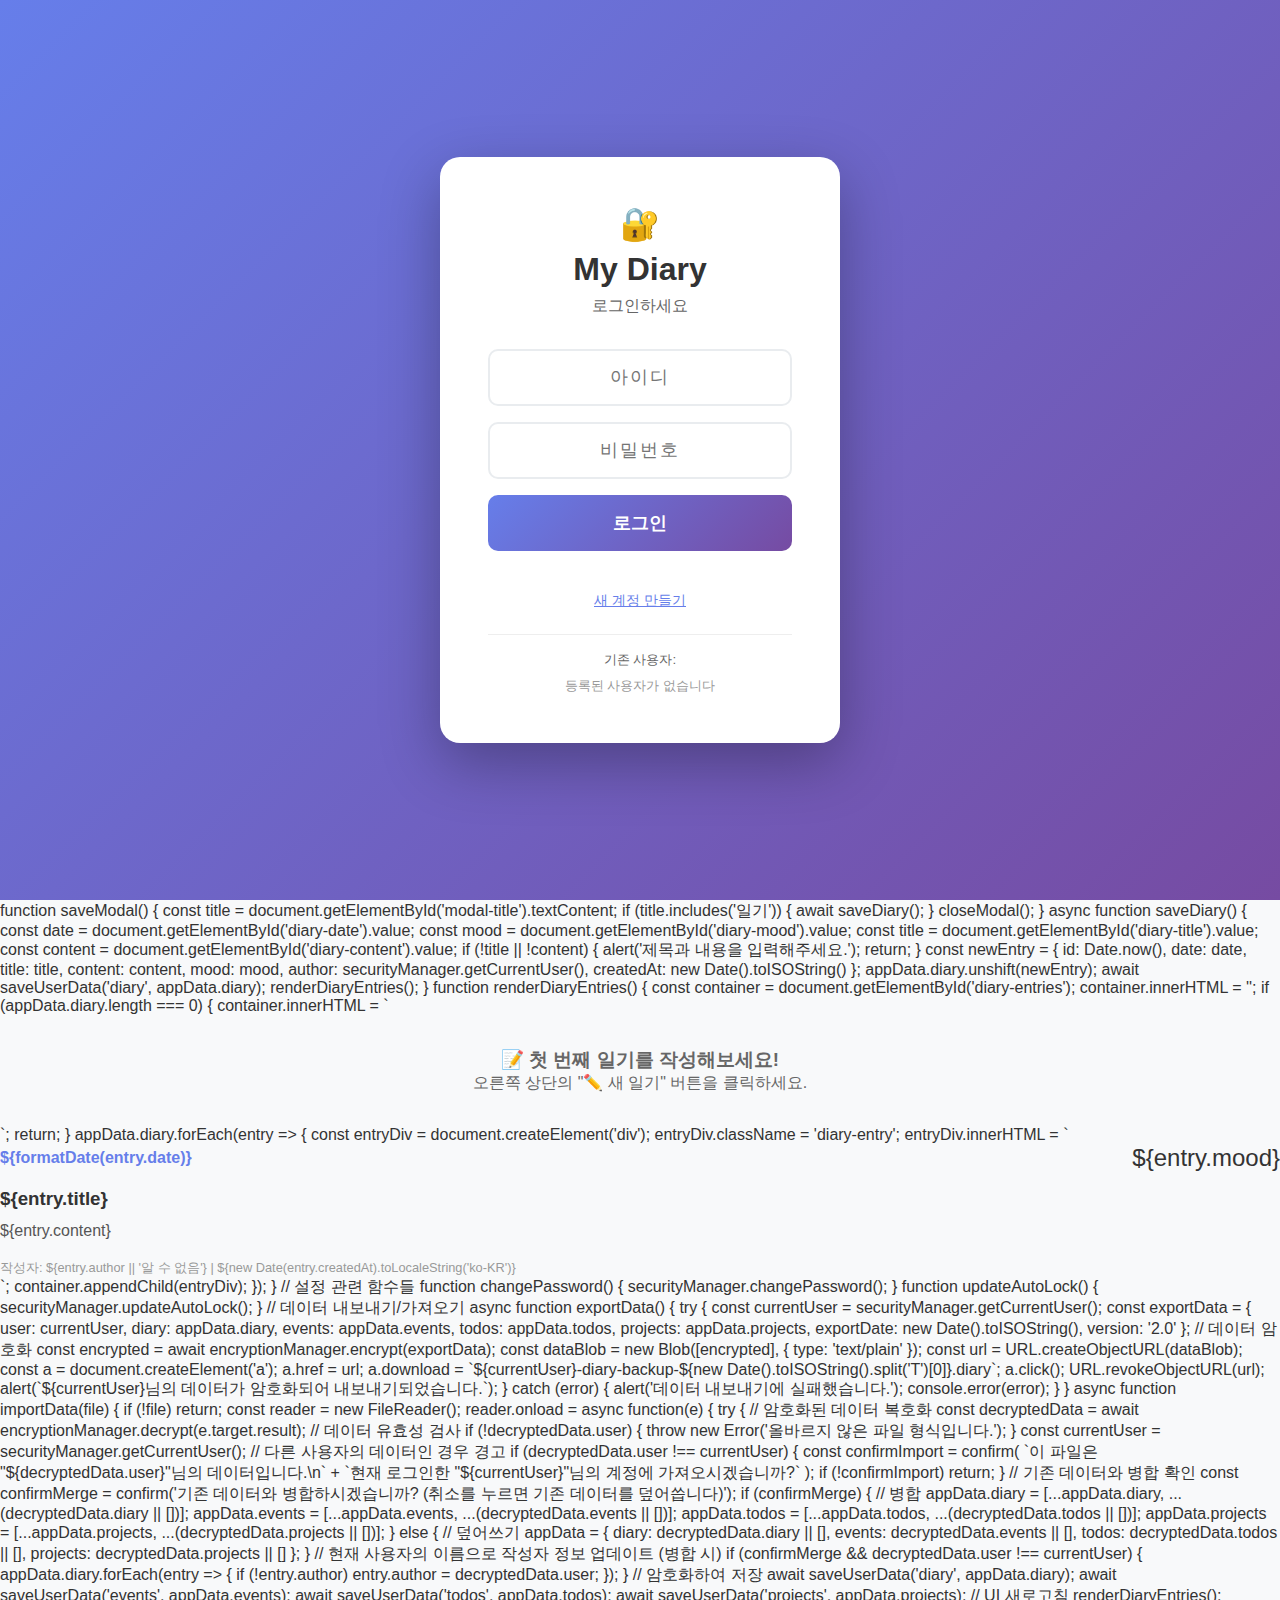
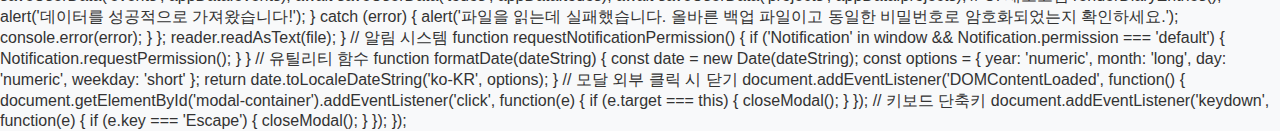
<file: secure_diary_app.html>
} catch (error) {
                    console.error('암호화 실패:', error);
                    return JSON.stringify(data); // 실패시 원본 반환
                }
            }

            async decrypt(encryptedData) {
                try {
                    const encrypted = new Uint8Array(atob(encryptedData).split('').map(c => c.charCodeAt(0)));
                    const key = await this.generateKey();
                    const decrypted = new Uint8Array(encrypted.length);
                    
                    for (let i = 0; i < encrypted.length; i++) {
                        decrypted[i] = encrypted[i] ^ key[i % key.length];
                    }
                    
                    const decoder = new TextDecoder();
                    const jsonString = decoder.decode(decrypted);
                    return JSON.parse(jsonString);
                } catch (error) {
                    console.error('복호화 실패:', error);
                    return JSON.parse(encryptedData); // 실패시 원본으로 파싱 시도
                }
            }

            async generateKey() {
                const encoder = new TextEncoder();
                const keyMaterial = encoder.encode(this.username + this.password + 'user_specific_salt');
                const hashBuffer = await crypto.subtle.digest('SHA-256', keyMaterial);
                return new Uint8Array(hashBuffer);
            }
        }

        // 전역 변수
        let currentView = 'diary';
        let securityManager;
        let encryptionManager;
        let appData = {
            diary: [],
            events: [],
            todos: [],
            projects: []
        };

        // 초기화
        document.addEventListener('DOMContentLoaded', function() {
            securityManager = new SecurityManager();
        });

        function initApp() {
            // 네비게이션 이벤트 리스너
            document.querySelectorAll('.nav-btn').forEach(btn => {
                btn.addEventListener('click', function() {
                    switchView(this.dataset.view);
                });
            });

            // 현재 사용자의 암호화된 데이터 로드
            loadUserData();
            
            // 뷰 초기화
            switchView('diary');
            
            // 사용자별 자동 잠금 설정 로드
            const currentUser = securityManager.getCurrentUser();
            const userSettings = securityManager.users[currentUser].settings;
            const autoLockTime = userSettings.autoLockTime || 10;
            document.getElementById('auto-lock-time').value = autoLockTime;
            
            requestNotificationPermission();
        }

        async function loadUserData() {
            try {
                const currentUser = securityManager.getCurrentUser();
                const password = document.getElementById('password-input').value;
                encryptionManager = new EncryptionManager(currentUser, password);
                
                // 사용자별 암호화된 데이터 로드
                const userData = securityManager.users[currentUser].encryptedData;
                
                if (userData.diary) {
                    appData.diary = await encryptionManager.decrypt(userData.diary);
                }
                if (userData.events) {
                    appData.events = await encryptionManager.decrypt(userData.events);
                }
                if (userData.todos) {
                    appData.todos = await encryptionManager.decrypt(userData.todos);
                }
                if (userData.projects) {
                    appData.projects = await encryptionManager.decrypt(userData.projects);
                }
                
                renderDiaryEntries();
                
            } catch (error) {
                console.error('사용자 데이터 로드 실패:', error);
                // 빈 데이터로 초기화
                appData = {
                    diary: [],
                    events: [],
                    todos: [],
                    projects: []
                };
            }
        }

        async function saveUserData(dataType, data) {
            if (!encryptionManager) return;
            
            try {
                const currentUser = securityManager.getCurrentUser();
                const encrypted = await encryptionManager.encrypt(data);
                
                // 사용자 데이터에 저장
                if (!securityManager.users[currentUser].encryptedData) {
                    securityManager.users[currentUser].encryptedData = {};
                }
                
                securityManager.users[currentUser].encryptedData[dataType] = encrypted;
                
                // localStorage에 저장
                localStorage.setItem('diary_users', JSON.stringify(securityManager.users));
                
            } catch (error) {
                console.error('사용자 데이터 저장 실패:', error);
            }
        }

        function switchView(viewName) {
            // 기존 활성 뷰 숨기기
            document.querySelectorAll('.view').forEach(view => {
                view.classList.remove('active');
            });
            
            // 기존 활성 버튼 비활성화
            document.querySelectorAll('.nav-btn').forEach(btn => {
                btn.classList.remove('active');
            });

            // 새 뷰 활성화
            document.getElementById(viewName + '-view').classList.add('active');
            document.querySelector(`[data-view="${viewName}"]`).classList.add('active');
            
            currentView = viewName;
        }

        // 모달 관리
        function openDiaryModal() {
            document.getElementById('modal-title').textContent = '새 일기 작성';
            document.getElementById('modal-body').innerHTML = `
                <div class="form-group">
                    <label class="form-label">날짜</label>
                    <input type="date" class="form-input" id="diary-date" value="${new Date().toISOString().split('T')[0]}">
                </div>
                <div class="form-group">
                    <label class="form-label">기분</label>
                    <select class="form-input" id="diary-mood">
                        <option value="😊">😊 기쁨</option>
                        <option value="😢">😢 슬픔</option>
                        <option value="😐">😐 보통</option>
                        <option value="😍">😍 행복</option>
                        <option value="😴">😴 피곤</option>
                    </select>
                </div>
                <div class="form-group">
                    <label class="form-label">제목</label>
                    <input type="text" class="form-input" id="diary-title" placeholder="일기 제목을 입력하세요">
                </div>
                <div class="form-group">
                    <label class="form-label">내용</label>
                    <textarea class="form-input form-textarea" id="diary-content" placeholder="오늘 있었던 일을 기록해보세요..."></textarea>
                </div>
            `;
            document.getElementById('modal-container').classList.add('active');
        }

        function closeModal() {
            document.getElementById('modal-container').classList.remove('active');
        }

        async function saveModal() {
            const title = document.getElementById('modal-title').textContent;
            
            if (title.includes('일기')) {
                await saveDiary();
            }
            
            closeModal();
        }

        async function saveDiary() {
            const date = document.getElementById('diary-date').value;
            const mood = document.getElementById('diary-mood').value;
            const title = document.getElementById('diary-title').value;
            const content = document.getElementById('diary-content').value;
            
            if (!title || !content) {
                alert('제목과 내용을 입력해주세요.');
                return;
            }
            
            const newEntry = {
                id: Date.now(),
                date: date,
                title: title,
                content: content,
                mood: mood,
                author: securityManager.getCurrentUser(),
                createdAt: new Date().toISOString()
            };
            
            appData.diary.unshift(newEntry);
            await saveUserData('diary', appData.diary);
            renderDiaryEntries();
        }

        function renderDiaryEntries() {
            const container = document.getElementById('diary-entries');
            container.innerHTML = '';
            
            if (appData.diary.length === 0) {
                container.innerHTML = `
                    <div style="text-align: center; padding: 2rem; color: #666;">
                        <h3>📝 첫 번째 일기를 작성해보세요!</h3>
                        <p>오른쪽 상단의 "✏️ 새 일기" 버튼을 클릭하세요.</p>
                    </div>
                `;
                return;
            }
            
            appData.diary.forEach(entry => {
                const entryDiv = document.createElement('div');
                entryDiv.className = 'diary-entry';
                entryDiv.innerHTML = `
                    <div class="diary-header">
                        <span class="diary-date">${formatDate(entry.date)}</span>
                        <span class="diary-mood">${entry.mood}</span>
                    </div>
                    <h3 style="margin-bottom: 0.5rem; color: #333;">${entry.title}</h3>
                    <div class="diary-content">${entry.content}</div>
                    <div style="margin-top: 1rem; font-size: 0.8rem; color: #999;">
                        작성자: ${entry.author || '알 수 없음'} | ${new Date(entry.createdAt).toLocaleString('ko-KR')}
                    </div>
                `;
                container.appendChild(entryDiv);
            });
        }

        // 설정 관련 함수들
        function changePassword() {
            securityManager.changePassword();
        }

        function updateAutoLock() {
            securityManager.updateAutoLock();
        }

        // 데이터 내보내기/가져오기
        async function exportData() {
            try {
                const currentUser = securityManager.getCurrentUser();
                const exportData = {
                    user: currentUser,
                    diary: appData.diary,
                    events: appData.events,
                    todos: appData.todos,
                    projects: appData.projects,
                    exportDate: new Date().toISOString(),
                    version: '2.0'
                };
                
                // 데이터 암호화
                const encrypted = await encryptionManager.encrypt(exportData);
                
                const dataBlob = new Blob([encrypted], {
                    type: 'text/plain'
                });
                
                const url = URL.createObjectURL(dataBlob);
                const a = document.createElement('a');
                a.href = url;
                a.download = `${currentUser}-diary-backup-${new Date().toISOString().split('T')[0]}.diary`;
                a.click();
                URL.revokeObjectURL(url);
                
                alert(`${currentUser}님의 데이터가 암호화되어 내보내기되었습니다.`);
            } catch (error) {
                alert('데이터 내보내기에 실패했습니다.');
                console.error(error);
            }
        }

        async function importData(file) {
            if (!file) return;
            
            const reader = new FileReader();
            reader.onload = async function(e) {
                try {
                    // 암호화된 데이터 복호화
                    const decryptedData = await encryptionManager.decrypt(e.target.result);
                    
                    // 데이터 유효성 검사
                    if (!decryptedData.user) {
                        throw new Error('올바르지 않은 파일 형식입니다.');
                    }
                    
                    const currentUser = securityManager.getCurrentUser();
                    
                    // 다른 사용자의 데이터인 경우 경고
                    if (decryptedData.user !== currentUser) {
                        const confirmImport = confirm(
                            `이 파일은 "${decryptedData.user}"님의 데이터입니다.\n` +
                            `현재 로그인한 "${currentUser}"님의 계정에 가져오시겠습니까?`
                        );
                        if (!confirmImport) return;
                    }
                    
                    // 기존 데이터와 병합 확인
                    const confirmMerge = confirm('기존 데이터와 병합하시겠습니까? (취소를 누르면 기존 데이터를 덮어씁니다)');
                    
                    if (confirmMerge) {
                        // 병합
                        appData.diary = [...appData.diary, ...(decryptedData.diary || [])];
                        appData.events = [...appData.events, ...(decryptedData.events || [])];
                        appData.todos = [...appData.todos, ...(decryptedData.todos || [])];
                        appData.projects = [...appData.projects, ...(decryptedData.projects || [])];
                    } else {
                        // 덮어쓰기
                        appData = {
                            diary: decryptedData.diary || [],
                            events: decryptedData.events || [],
                            todos: decryptedData.todos || [],
                            projects: decryptedData.projects || []
                        };
                    }
                    
                    // 현재 사용자의 이름으로 작성자 정보 업데이트 (병합 시)
                    if (confirmMerge && decryptedData.user !== currentUser) {
                        appData.diary.forEach(entry => {
                            if (!entry.author) entry.author = decryptedData.user;
                        });
                    }
                    
                    // 암호화하여 저장
                    await saveUserData('diary', appData.diary);
                    await saveUserData('events', appData.events);
                    await saveUserData('todos', appData.todos);
                    await saveUserData('projects', appData.projects);
                    
                    // UI 새로고침
                    renderDiaryEntries();
                    
                    alert('데이터를 성공적으로 가져왔습니다!');
                } catch (error) {
                    alert('파일을 읽는데 실패했습니다. 올바른 백업 파일이고 동일한 비밀번호로 암호화되었는지 확인하세요.');
                    console.error(error);
                }
            };
            reader.readAsText(file);
        }

        // 알림 시스템
        function requestNotificationPermission() {
            if ('Notification' in window && Notification.permission === 'default') {
                Notification.requestPermission();
            }
        }

        // 유틸리티 함수
        function formatDate(dateString) {
            const date = new Date(dateString);
            const options = { 
                year: 'numeric', 
                month: 'long', 
                day: 'numeric',
                weekday: 'short'
            };
            return date.toLocaleDateString('ko-KR', options);
        }

        // 모달 외부 클릭 시 닫기
        document.addEventListener('DOMContentLoaded', function() {
            document.getElementById('modal-container').addEventListener('click', function(e) {
                if (e.target === this) {
                    closeModal();
                }
            });

            // 키보드 단축키
            document.addEventListener('keydown', function(e) {
                if (e.key === 'Escape') {
                    closeModal();
                }
            });
        });
    </script>
</body>
</html><!DOCTYPE html>
<html lang="ko">
<head>
    <meta charset="UTF-8">
    <meta name="viewport" content="width=device-width, initial-scale=1.0">
    <title>My Secure Diary</title>
    <style>
        * {
            margin: 0;
            padding: 0;
            box-sizing: border-box;
        }

        body {
            font-family: -apple-system, BlinkMacSystemFont, 'Segoe UI', Roboto, sans-serif;
            background: #f8f9fa;
            color: #333;
        }

        /* 로그인 화면 */
        .login-container {
            position: fixed;
            top: 0;
            left: 0;
            width: 100%;
            height: 100vh;
            background: linear-gradient(135deg, #667eea 0%, #764ba2 100%);
            display: flex;
            align-items: center;
            justify-content: center;
            z-index: 2000;
        }

        .login-box {
            background: white;
            padding: 3rem;
            border-radius: 20px;
            box-shadow: 0 20px 60px rgba(0,0,0,0.3);
            text-align: center;
            max-width: 400px;
            width: 90%;
            animation: slideUp 0.5s ease;
        }

        @keyframes slideUp {
            from { opacity: 0; transform: translateY(30px); }
            to { opacity: 1; transform: translateY(0); }
        }

        .login-title {
            font-size: 2rem;
            margin-bottom: 0.5rem;
            color: #333;
        }

        .login-subtitle {
            color: #666;
            margin-bottom: 2rem;
        }

        .password-input {
            width: 100%;
            padding: 1rem;
            border: 2px solid #e9ecef;
            border-radius: 10px;
            font-size: 1.1rem;
            text-align: center;
            letter-spacing: 0.1em;
            margin-bottom: 1rem;
            transition: border-color 0.3s;
        }

        .password-input:focus {
            outline: none;
            border-color: #667eea;
            box-shadow: 0 0 0 3px rgba(102, 126, 234, 0.1);
        }

        .login-btn {
            width: 100%;
            background: linear-gradient(135deg, #667eea 0%, #764ba2 100%);
            color: white;
            border: none;
            padding: 1rem;
            border-radius: 10px;
            font-size: 1.1rem;
            font-weight: 600;
            cursor: pointer;
            transition: transform 0.2s;
            margin-bottom: 1rem;
        }

        .login-btn:hover {
            transform: translateY(-2px);
        }

        .login-btn:disabled {
            opacity: 0.6;
            cursor: not-allowed;
            transform: none;
        }

        .setup-mode {
            background: #f8f9fa;
            padding: 1rem;
            border-radius: 10px;
            margin-top: 1rem;
            border-left: 4px solid #28a745;
        }

        .error-message {
            color: #dc3545;
            margin-top: 1rem;
            padding: 0.5rem;
            background: #f8d7da;
            border-radius: 5px;
            border: 1px solid #f5c6cb;
        }

        .success-message {
            color: #155724;
            margin-top: 1rem;
            padding: 0.5rem;
            background: #d4edda;
            border-radius: 5px;
            border: 1px solid #c3e6cb;
        }

        /* 앱 컨테이너 - 로그인 후 표시 */
        #app {
            display: none;
            flex-direction: column;
            height: 100vh;
            max-width: 1200px;
            margin: 0 auto;
            background: white;
            box-shadow: 0 0 20px rgba(0,0,0,0.1);
        }

        #app.authenticated {
            display: flex;
        }

        /* 헤더 */
        .app-header {
            background: linear-gradient(135deg, #667eea 0%, #764ba2 100%);
            color: white;
            padding: 1rem;
            position: sticky;
            top: 0;
            z-index: 100;
            box-shadow: 0 2px 10px rgba(0,0,0,0.1);
        }

        .header-content {
            display: flex;
            justify-content: space-between;
            align-items: center;
            margin-bottom: 1rem;
        }

        .header-title {
            font-size: 1.5rem;
            font-weight: 600;
        }

        .logout-btn {
            background: rgba(255,255,255,0.2);
            color: white;
            border: none;
            padding: 0.5rem 1rem;
            border-radius: 20px;
            cursor: pointer;
            transition: background 0.3s;
        }

        .logout-btn:hover {
            background: rgba(255,255,255,0.3);
        }

        .main-nav {
            display: flex;
            gap: 0.5rem;
            flex-wrap: wrap;
        }

        .nav-btn {
            background: rgba(255,255,255,0.2);
            color: white;
            border: none;
            padding: 0.5rem 1rem;
            border-radius: 20px;
            cursor: pointer;
            transition: all 0.3s ease;
            font-weight: 500;
        }

        .nav-btn:hover {
            background: rgba(255,255,255,0.3);
            transform: translateY(-1px);
        }

        .nav-btn.active {
            background: white;
            color: #667eea;
        }

        /* 메인 콘텐츠 */
        .app-main {
            flex: 1;
            overflow-y: auto;
            padding: 1rem;
            margin-bottom: 70px;
        }

        /* 뷰 컨테이너 */
        .view {
            display: none;
            animation: fadeIn 0.3s ease;
        }

        .view.active {
            display: block;
        }

        @keyframes fadeIn {
            from { opacity: 0; transform: translateY(10px); }
            to { opacity: 1; transform: translateY(0); }
        }

        /* 다이어리 뷰 */
        .diary-entry {
            background: white;
            border-radius: 10px;
            padding: 1.5rem;
            margin-bottom: 1rem;
            box-shadow: 0 2px 10px rgba(0,0,0,0.1);
            border-left: 4px solid #667eea;
        }

        .diary-header {
            display: flex;
            justify-content: space-between;
            align-items: center;
            margin-bottom: 1rem;
        }

        .diary-date {
            font-weight: 600;
            color: #667eea;
        }

        .diary-mood {
            font-size: 1.5rem;
        }

        .diary-content {
            line-height: 1.6;
            color: #555;
        }

        /* 보안 관련 스타일 */
        .link-btn {
            background: none;
            color: #667eea;
            border: none;
            cursor: pointer;
            text-decoration: underline;
            font-size: 0.9rem;
            padding: 0.5rem;
        }

        .link-btn:hover {
            color: #5a6fd8;
        }

        .user-chip {
            display: inline-block;
            background: #e9ecef;
            color: #495057;
            padding: 0.25rem 0.5rem;
            border-radius: 12px;
            font-size: 0.8rem;
            margin: 0.2rem;
            cursor: pointer;
            transition: background 0.2s;
        }

        .user-chip:hover {
            background: #dee2e6;
        }

        .current-user-info {
            position: fixed;
            top: 10px;
            left: 10px;
            background: rgba(102, 126, 234, 0.9);
            color: white;
            padding: 0.5rem 1rem;
            border-radius: 20px;
            font-size: 0.8rem;
            z-index: 200;
        }

        .auto-lock-warning {
            background: #ffc107;
            color: #212529;
            padding: 0.5rem 1rem;
            text-align: center;
            font-size: 0.9rem;
            margin-bottom: 1rem;
            border-radius: 5px;
        }

        /* 기본 버튼 및 폼 스타일 */
        .btn {
            background: #667eea;
            color: white;
            border: none;
            padding: 0.75rem 1.5rem;
            border-radius: 8px;
            cursor: pointer;
            font-weight: 500;
            transition: all 0.2s;
        }

        .btn:hover {
            background: #5a6fd8;
            transform: translateY(-1px);
        }

        .btn-small {
            padding: 0.5rem 1rem;
            font-size: 0.9rem;
        }

        .form-group {
            margin-bottom: 1rem;
        }

        .form-label {
            display: block;
            margin-bottom: 0.5rem;
            font-weight: 500;
            color: #555;
        }

        .form-input {
            width: 100%;
            padding: 0.75rem;
            border: 2px solid #e9ecef;
            border-radius: 8px;
            font-size: 1rem;
            transition: border-color 0.2s;
        }

        .form-input:focus {
            outline: none;
            border-color: #667eea;
        }

        .form-textarea {
            resize: vertical;
            min-height: 100px;
        }

        /* 하단 광고 영역 */
        .ad-container {
            position: fixed;
            bottom: 0;
            left: 50%;
            transform: translateX(-50%);
            width: 100%;
            max-width: 1200px;
            height: 70px;
            background: #f8f9fa;
            border-top: 1px solid #dee2e6;
            display: flex;
            justify-content: center;
            align-items: center;
            z-index: 50;
            box-shadow: 0 -2px 10px rgba(0,0,0,0.1);
        }

        .ad-banner {
            width: 320px;
            height: 50px;
            background: linear-gradient(45deg, #ff6b6b, #feca57);
            border-radius: 8px;
            display: flex;
            align-items: center;
            justify-content: center;
            color: white;
            font-weight: 600;
            text-align: center;
            cursor: pointer;
            transition: transform 0.2s;
        }

        .ad-banner:hover {
            transform: scale(1.02);
        }

        /* 모달 */
        .modal {
            display: none;
            position: fixed;
            top: 0;
            left: 0;
            width: 100%;
            height: 100%;
            background: rgba(0,0,0,0.5);
            z-index: 1000;
            animation: fadeIn 0.3s ease;
        }

        .modal.active {
            display: flex;
            align-items: center;
            justify-content: center;
        }

        .modal-content {
            background: white;
            border-radius: 10px;
            padding: 2rem;
            max-width: 500px;
            width: 90%;
            max-height: 80vh;
            overflow-y: auto;
        }

        /* 반응형 */
        @media (min-width: 768px) {
            .ad-banner {
                width: 728px;
                height: 90px;
            }
            
            .ad-container {
                height: 100px;
            }
            
            .app-main {
                margin-bottom: 100px;
            }
        }

        /* 유틸리티 클래스 */
        .text-center { text-align: center; }
        .mb-1 { margin-bottom: 1rem; }
        .mt-1 { margin-top: 1rem; }
        .hidden { display: none; }
        .flex { display: flex; }
        .justify-between { justify-content: space-between; }
        .align-center { align-items: center; }
        .gap-1 { gap: 1rem; }
    </style>
</head>
<body>
            <!-- 로그인 화면 -->
    <div id="login-container" class="login-container">
        <div class="login-box">
            <div id="login-content">
                <h1 class="login-title">🔐</h1>
                <h2 class="login-title">My Diary</h2>
                <p id="login-subtitle" class="login-subtitle">로그인하세요</p>
                
                <!-- 로그인 모드 -->
                <div id="login-mode">
                    <input type="text" id="username-input" class="password-input" 
                           placeholder="아이디" maxlength="20" autocomplete="username">
                    
                    <input type="password" id="password-input" class="password-input" 
                           placeholder="비밀번호" maxlength="20" autocomplete="current-password">
                    
                    <button id="login-btn" class="login-btn">로그인</button>
                    
                    <div style="text-align: center; margin-top: 1rem;">
                        <button id="show-signup-btn" class="link-btn">새 계정 만들기</button>
                    </div>
                </div>
                
                <!-- 회원가입 모드 -->
                <div id="signup-mode" style="display: none;">
                    <input type="text" id="new-username" class="password-input" 
                           placeholder="새 아이디 (4-20자)" maxlength="20">
                    
                    <input type="password" id="new-password" class="password-input" 
                           placeholder="비밀번호 (4-20자)" maxlength="20">
                    
                    <input type="password" id="confirm-password" class="password-input" 
                           placeholder="비밀번호 확인" maxlength="20">
                    
                    <button id="signup-btn" class="login-btn">계정 생성</button>
                    
                    <div style="text-align: center; margin-top: 1rem;">
                        <button id="show-login-btn" class="link-btn">이미 계정이 있나요?</button>
                    </div>
                </div>
                
                <div id="message-area"></div>
                
                <!-- 기존 사용자 목록 (개발 편의용) -->
                <div id="existing-users" style="margin-top: 1rem; padding-top: 1rem; border-top: 1px solid #eee;">
                    <small style="color: #666;">기존 사용자:</small>
                    <div id="user-list" style="margin-top: 0.5rem;"></div>
                </div>
            </div>
        </div>
    </div>

    <!-- 메인 앱 (로그인 후 표시) -->
    <div id="app">
        <!-- 현재 사용자 정보 -->
        <div id="current-user-info" class="current-user-info">
            👤 <span id="current-username"></span>
        </div>
        
        <!-- 보안 상태 표시 -->
        <div class="security-indicator">🔒 보안 모드</div>
        
        <!-- 자동 잠금 경고 -->
        <div id="auto-lock-warning" class="auto-lock-warning" style="display: none;">
            ⚠️ 10분 후 자동으로 잠금됩니다. 활동하면 연장됩니다.
        </div>

        <!-- 헤더 -->
        <header class="app-header">
            <div class="header-content">
                <h1 class="header-title">📝 My Diary</h1>
                <button id="logout-btn" class="logout-btn">🔓 로그아웃</button>
            </div>
            <nav class="main-nav">
                <button class="nav-btn active" data-view="diary">📔 일기</button>
                <button class="nav-btn" data-view="calendar">📅 캘린더</button>
                <button class="nav-btn" data-view="todo">✅ 할일</button>
                <button class="nav-btn" data-view="project">🚀 프로젝트</button>
                <button class="nav-btn" data-view="settings">⚙️ 설정</button>
            </nav>
        </header>

        <!-- 메인 콘텐츠 -->
        <main class="app-main">
            <!-- 다이어리 뷰 -->
            <div id="diary-view" class="view active">
                <div class="flex justify-between align-center mb-1">
                    <h2>오늘의 일기</h2>
                    <button class="btn btn-small" onclick="openDiaryModal()">✏️ 새 일기</button>
                </div>
                
                <div id="diary-entries">
                    <div class="diary-entry">
                        <div class="diary-header">
                            <span class="diary-date">2024년 8월 5일 (화)</span>
                            <span class="diary-mood">😊</span>
                        </div>
                        <div class="diary-content">
                            오늘은 새로운 보안 다이어리 앱을 개발했다. 
                            비밀번호 보호 기능이 있어서 개인 정보를 안전하게 보관할 수 있게 되었다!
                        </div>
                    </div>
                </div>
            </div>

            <!-- 설정 뷰 -->
            <div id="settings-view" class="view">
                <h2>⚙️ 보안 설정</h2>
                
                <div style="background: white; padding: 1.5rem; border-radius: 10px; margin-bottom: 1rem;">
                    <h3>🔐 비밀번호 변경</h3>
                    <div class="form-group">
                        <label class="form-label">현재 비밀번호</label>
                        <input type="password" id="current-password" class="form-input">
                    </div>
                    <div class="form-group">
                        <label class="form-label">새 비밀번호</label>
                        <input type="password" id="new-password-change" class="form-input">
                    </div>
                    <div class="form-group">
                        <label class="form-label">새 비밀번호 확인</label>
                        <input type="password" id="confirm-password-change" class="form-input">
                    </div>
                    <button class="btn" onclick="changePassword()">비밀번호 변경</button>
                </div>

                <div style="background: white; padding: 1.5rem; border-radius: 10px; margin-bottom: 1rem;">
                    <h3>⏰ 자동 잠금</h3>
                    <div class="form-group">
                        <label class="form-label">자동 잠금 시간</label>
                        <select id="auto-lock-time" class="form-input">
                            <option value="5">5분</option>
                            <option value="10" selected>10분</option>
                            <option value="30">30분</option>
                            <option value="60">1시간</option>
                            <option value="0">사용 안함</option>
                        </select>
                    </div>
                    <button class="btn" onclick="updateAutoLock()">설정 저장</button>
                </div>

                <div style="background: white; padding: 1.5rem; border-radius: 10px;">
                    <h3>💾 데이터 관리</h3>
                    <div class="flex gap-1">
                        <button class="btn" onclick="exportData()">📤 데이터 내보내기</button>
                        <input type="file" id="import-file" accept=".json" style="display: none;" onchange="importData(this.files[0])">
                        <button class="btn" onclick="document.getElementById('import-file').click()">📥 데이터 가져오기</button>
                    </div>
                    <p style="margin-top: 0.5rem; font-size: 0.9rem; color: #666;">
                        데이터는 암호화되어 저장됩니다.
                    </p>
                </div>
            </div>

            <!-- 다른 뷰들은 이전과 동일 -->
            <div id="calendar-view" class="view">
                <h2>📅 캘린더</h2>
                <p>캘린더 기능이 여기에 표시됩니다.</p>
            </div>

            <div id="todo-view" class="view">
                <h2>✅ 할일</h2>
                <p>할일 목록이 여기에 표시됩니다.</p>
            </div>

            <div id="project-view" class="view">
                <h2>🚀 프로젝트</h2>
                <p>프로젝트 관리가 여기에 표시됩니다.</p>
            </div>
        </main>

        <!-- 하단 광고 영역 -->
        <div class="ad-container">
            <div class="ad-banner">
                📱 AdSense 광고 영역 (320x50 / 728x90)
            </div>
        </div>
    </div>

    <!-- 모달 컨테이너 -->
    <div id="modal-container" class="modal">
        <div class="modal-content">
            <h3 id="modal-title">새 항목 추가</h3>
            <div id="modal-body"></div>
            <div class="flex gap-1 mt-1">
                <button class="btn" onclick="saveModal()">저장</button>
                <button class="btn" style="background: #6c757d;" onclick="closeModal()">취소</button>
            </div>
        </div>
    </div>

    <script>
        // 보안 시스템
        class SecurityManager {
            constructor() {
                this.isAuthenticated = false;
                this.currentUser = null;
                this.users = JSON.parse(localStorage.getItem('diary_users') || '{}');
                this.lastUser = localStorage.getItem('last_user') || '';
                this.autoLockTimer = null;
                this.autoLockTime = 10 * 60 * 1000; // 기본 10분
                this.lastActivity = Date.now();
                
                this.init();
            }

            init() {
                // UI 초기화
                this.setupEventListeners();
                this.updateUserList();
                this.showLoginMode();
                
                // 마지막 사용자 아이디 미리 입력
                if (this.lastUser) {
                    document.getElementById('username-input').value = this.lastUser;
                }

                // 활동 감지
                ['mousedown', 'keydown', 'scroll', 'touchstart'].forEach(event => {
                    document.addEventListener(event, () => this.updateActivity());
                });

                // 자동 잠금 체크
                setInterval(() => this.checkAutoLock(), 10000); // 10초마다 체크
            }

            setupEventListeners() {
                // 로그인 모드
                document.getElementById('login-btn').addEventListener('click', () => this.login());
                document.getElementById('show-signup-btn').addEventListener('click', () => this.showSignupMode());
                
                // 회원가입 모드
                document.getElementById('signup-btn').addEventListener('click', () => this.signup());
                document.getElementById('show-login-btn').addEventListener('click', () => this.showLoginMode());
                
                // 로그아웃
                document.getElementById('logout-btn').addEventListener('click', () => this.logout());
                
                // 엔터키 이벤트
                document.getElementById('password-input').addEventListener('keypress', (e) => {
                    if (e.key === 'Enter') this.login();
                });
                
                document.getElementById('confirm-password').addEventListener('keypress', (e) => {
                    if (e.key === 'Enter') this.signup();
                });
            }

            showLoginMode() {
                document.getElementById('login-mode').style.display = 'block';
                document.getElementById('signup-mode').style.display = 'none';
                document.getElementById('login-subtitle').textContent = '로그인하세요';
                this.clearInputs();
            }

            showSignupMode() {
                document.getElementById('login-mode').style.display = 'none';
                document.getElementById('signup-mode').style.display = 'block';
                document.getElementById('login-subtitle').textContent = '새 계정을 만드세요';
                this.clearInputs();
            }

            clearInputs() {
                const inputs = ['username-input', 'password-input', 'new-username', 'new-password', 'confirm-password'];
                inputs.forEach(id => {
                    const element = document.getElementById(id);
                    if (element && id !== 'username-input') { // 사용자명은 유지
                        element.value = '';
                    }
                });
                document.getElementById('message-area').innerHTML = '';
            }

            async hashPassword(password, salt = '') {
                const encoder = new TextEncoder();
                const data = encoder.encode(password + salt + 'diary_salt_2024');
                const hashBuffer = await crypto.subtle.digest('SHA-256', data);
                const hashArray = Array.from(new Uint8Array(hashBuffer));
                return hashArray.map(b => b.toString(16).padStart(2, '0')).join('');
            }

            async signup() {
                const username = document.getElementById('new-username').value.trim();
                const password = document.getElementById('new-password').value;
                const confirmPassword = document.getElementById('confirm-password').value;

                // 유효성 검사
                if (!username) {
                    this.showMessage('아이디를 입력하세요.', 'error');
                    return;
                }

                if (username.length < 4) {
                    this.showMessage('아이디는 최소 4자 이상이어야 합니다.', 'error');
                    return;
                }

                if (!/^[a-zA-Z0-9_]+$/.test(username)) {
                    this.showMessage('아이디는 영문, 숫자, 언더스코어만 사용 가능합니다.', 'error');
                    return;
                }

                if (this.users[username]) {
                    this.showMessage('이미 존재하는 아이디입니다.', 'error');
                    return;
                }

                if (password.length < 4) {
                    this.showMessage('비밀번호는 최소 4자 이상이어야 합니다.', 'error');
                    return;
                }

                if (password !== confirmPassword) {
                    this.showMessage('비밀번호가 일치하지 않습니다.', 'error');
                    return;
                }

                // 계정 생성
                const passwordHash = await this.hashPassword(password, username);
                
                this.users[username] = {
                    passwordHash: passwordHash,
                    createdAt: new Date().toISOString(),
                    settings: {
                        autoLockTime: 10
                    },
                    encryptedData: {}
                };

                localStorage.setItem('diary_users', JSON.stringify(this.users));
                this.updateUserList();
                
                this.showMessage('계정이 생성되었습니다! 로그인해주세요.', 'success');
                
                setTimeout(() => {
                    this.showLoginMode();
                    document.getElementById('username-input').value = username;
                }, 1500);
            }

            async login() {
                const username = document.getElementById('username-input').value.trim();
                const password = document.getElementById('password-input').value;
                
                if (!username) {
                    this.showMessage('아이디를 입력하세요.', 'error');
                    return;
                }
                
                if (!password) {
                    this.showMessage('비밀번호를 입력하세요.', 'error');
                    return;
                }

                if (!this.users[username]) {
                    this.showMessage('존재하지 않는 아이디입니다.', 'error');
                    return;
                }

                const passwordHash = await this.hashPassword(password, username);
                
                if (passwordHash === this.users[username].passwordHash) {
                    this.currentUser = username;
                    this.authenticate();
                    
                    // 마지막 사용자 저장
                    localStorage.setItem('last_user', username);
                } else {
                    this.showMessage('비밀번호가 올바르지 않습니다.', 'error');
                    document.getElementById('password-input').value = '';
                }
            }

            authenticate() {
                this.isAuthenticated = true;
                document.getElementById('login-container').style.display = 'none';
                document.getElementById('app').classList.add('authenticated');
                
                // 사용자 정보 표시
                document.getElementById('current-username').textContent = this.currentUser;
                
                // 사용자별 자동 잠금 설정 로드
                const userSettings = this.users[this.currentUser].settings;
                this.autoLockTime = (userSettings.autoLockTime || 10) * 60 * 1000;
                
                this.updateActivity();
                this.startAutoLockTimer();
                
                // 앱 초기화
                if (typeof initApp === 'function') {
                    initApp();
                }
            }

            logout() {
                this.isAuthenticated = false;
                this.currentUser = null;
                document.getElementById('app').classList.remove('authenticated');
                document.getElementById('login-container').style.display = 'flex';
                
                // 입력 필드 초기화 (사용자명 제외)
                document.getElementById('password-input').value = '';
                document.getElementById('message-area').innerHTML = '';
                
                if (this.autoLockTimer) {
                    clearTimeout(this.autoLockTimer);
                }
                
                this.showLoginMode();
            }

            updateActivity() {
                this.lastActivity = Date.now();
                
                // 자동 잠금 경고 숨기기
                document.getElementById('auto-lock-warning').style.display = 'none';
                
                // 타이머 재시작
                if (this.isAuthenticated) {
                    this.startAutoLockTimer();
                }
            }

            startAutoLockTimer() {
                if (this.autoLockTimer) {
                    clearTimeout(this.autoLockTimer);
                }

                if (this.autoLockTime > 0) {
                    // 90% 지점에서 경고 표시
                    const warningTime = this.autoLockTime * 0.9;
                    setTimeout(() => {
                        if (this.isAuthenticated) {
                            document.getElementById('auto-lock-warning').style.display = 'block';
                        }
                    }, warningTime);

                    // 자동 잠금
                    this.autoLockTimer = setTimeout(() => {
                        if (this.isAuthenticated) {
                            this.logout();
                            this.showMessage('비활성 상태로 인해 자동 잠금되었습니다.', 'error');
                        }
                    }, this.autoLockTime);
                }
            }

            checkAutoLock() {
                if (this.isAuthenticated && this.autoLockTime > 0) {
                    const timeSinceActivity = Date.now() - this.lastActivity;
                    if (timeSinceActivity >= this.autoLockTime) {
                        this.logout();
                        this.showMessage('비활성 상태로 인해 자동 잠금되었습니다.', 'error');
                    }
                }
            }

            updateUserList() {
                const userList = document.getElementById('user-list');
                const usernames = Object.keys(this.users);
                
                if (usernames.length === 0) {
                    userList.innerHTML = '<small style="color: #999;">등록된 사용자가 없습니다</small>';
                    return;
                }
                
                userList.innerHTML = usernames.map(username => 
                    `<span class="user-chip" onclick="selectUser('${username}')">${username}</span>`
                ).join('');
            }

            async changePassword() {
                const currentPassword = document.getElementById('current-password').value;
                const newPassword = document.getElementById('new-password-change').value;
                const confirmPassword = document.getElementById('confirm-password-change').value;

                if (!currentPassword || !newPassword || !confirmPassword) {
                    alert('모든 필드를 입력하세요.');
                    return;
                }

                const currentHash = await this.hashPassword(currentPassword, this.currentUser);
                if (currentHash !== this.users[this.currentUser].passwordHash) {
                    alert('현재 비밀번호가 올바르지 않습니다.');
                    return;
                }

                if (newPassword.length < 4) {
                    alert('새 비밀번호는 최소 4자 이상이어야 합니다.');
                    return;
                }

                if (newPassword !== confirmPassword) {
                    alert('새 비밀번호가 일치하지 않습니다.');
                    return;
                }

                const newHash = await this.hashPassword(newPassword, this.currentUser);
                this.users[this.currentUser].passwordHash = newHash;
                localStorage.setItem('diary_users', JSON.stringify(this.users));

                alert('비밀번호가 성공적으로 변경되었습니다.');
                
                // 입력 필드 초기화
                document.getElementById('current-password').value = '';
                document.getElementById('new-password-change').value = '';
                document.getElementById('confirm-password-change').value = '';
            }

            updateAutoLock() {
                const newTime = parseInt(document.getElementById('auto-lock-time').value);
                this.autoLockTime = newTime * 60 * 1000;
                
                // 사용자별 설정 저장
                this.users[this.currentUser].settings.autoLockTime = newTime;
                localStorage.setItem('diary_users', JSON.stringify(this.users));
                
                alert('자동 잠금 설정이 저장되었습니다.');
                
                // 타이머 재시작
                if (this.isAuthenticated) {
                    this.startAutoLockTimer();
                }
            }

            showMessage(message, type) {
                const messageArea = document.getElementById('message-area');
                messageArea.innerHTML = `<div class="${type}-message">${message}</div>`;
                setTimeout(() => {
                    messageArea.innerHTML = '';
                }, 3000);
            }

            getCurrentUser() {
                return this.currentUser;
            }
        }

        // 사용자 선택 함수 (전역)
        function selectUser(username) {
            document.getElementById('username-input').value = username;
        }

        // 데이터 암호화 매니저
        class EncryptionManager {
            constructor(password) {
                this.password = password;
            }

            async encrypt(data) {
                try {
                    const encoder = new TextEncoder();
                    const dataBuffer = encoder.encode(JSON.stringify(data));
                    
                    // 간단한 XOR 암호화 (실제 운영에서는 더 강력한 암호화 사용 권장)
                    const key = await this.generateKey();
                    const encrypted = new Uint8Array(dataBuffer.length);
                    
                    for (let i = 0; i < dataBuffer.length; i++) {
                        encrypted[i] = dataBuffer[i] ^ key[i % key.length];
                    }
                    
                    return btoa(String.fromCharCode(...encrypted));
                } catch (error) {
                    console.error('암호화 실패:', error);
                    return JSON.stringify(data); // 실패시 원본 반환
                }
            }

            async decrypt(encryptedData) {
                try {
                    const encrypted = new Uint8Array(atob(encryptedData).split('').map(c => c.charCodeAt(0)));
                    const key = await this.generateKey();
                    const decrypted = new Uint8Array(encrypted.length);
                    
                    for (let i = 0; i < encrypted.length; i++) {
                        decrypted[i] = encrypted[i] ^ key[i % key.length];
                    }
                    
                    const decoder = new TextDecoder();
                    const jsonString = decoder.decode(decrypted);
                    return JSON.parse(jsonString);
                } catch (error) {
                    console.error('복호화 실패:', error);
                    return JSON.parse(encryptedData); // 실패시 원본으로 파싱 시도
                }
            }

            async generateKey() {
                const encoder = new TextEncoder();
                const passwordBuffer = encoder.encode(this.password + 'encryption_salt');
                const hashBuffer = await crypto.subtle.digest('SHA-256', passwordBuffer);
                return new Uint8Array(hashBuffer);
            }
        }

        // 전역 변수
        let currentView = 'diary';
        let securityManager;
        let encryptionManager;
        let appData = {
            diary: [],
            events: [],
            todos: [],
            projects: []
        };

        // 초기화
        document.addEventListener('DOMContentLoaded', function() {
            securityManager = new SecurityManager();
        });

        function initApp() {
            // 네비게이션 이벤트 리스너
            document.querySelectorAll('.nav-btn').forEach(btn => {
                btn.addEventListener('click', function() {
                    switchView(this.dataset.view);
                });
            });

            // 암호화된 데이터 로드
            loadEncryptedData();
            
            // 뷰 초기화
            switchView('diary');
            
            // 자동 잠금 설정 로드
            const autoLockTime = localStorage.getItem('auto_lock_time') || '10';
            document.getElementById('auto-lock-time').value = autoLockTime;
            
            requestNotificationPermission();
        }

        async function loadEncryptedData() {
            try {
                const password = document.getElementById('password-input').value;
                encryptionManager = new EncryptionManager(password);
                
                // 암호화된 데이터 로드
                const encryptedDiary = localStorage.getItem('encrypted_diary_entries');
                const encryptedEvents = localStorage.getItem('encrypted_calendar_events');
                const encryptedTodos = localStorage.getItem('encrypted_todo_items');
                const encryptedProjects = localStorage.getItem('encrypted_projects');
                
                if (encryptedDiary) {
                    appData.diary = await encryptionManager.decrypt(encryptedDiary);
                }
                if (encryptedEvents) {
                    appData.events = await encryptionManager.decrypt(encryptedEvents);
                }
                if (encryptedTodos) {
                    appData.todos = await encryptionManager.decrypt(encryptedTodos);
                }
                if (encryptedProjects) {
                    appData.projects = await encryptionManager.decrypt(encryptedProjects);
                }
                
                renderDiaryEntries();
                
            } catch (error) {
                console.error('데이터 로드 실패:', error);
            }
        }

        async function saveEncryptedData(dataType, data) {
            if (!encryptionManager) return;
            
            try {
                const encrypted = await encryptionManager.encrypt(data);
                const storageKey = `encrypted_${dataType === 'diary' ? 'diary_entries' : 
                                                dataType === 'events' ? 'calendar_events' :
                                                dataType === 'todos' ? 'todo_items' : 'projects'}`;
                localStorage.setItem(storageKey, encrypted);
            } catch (error) {
                console.error('데이터 저장 실패:', error);
            }
        }

        function switchView(viewName) {
            // 기존 활성 뷰 숨기기
            document.querySelectorAll('.view').forEach(view => {
                view.classList.remove('active');
            });
            
            // 기존 활성 버튼 비활성화
            document.querySelectorAll('.nav-btn').forEach(btn => {
                btn.classList.remove('active');
            });

            // 새 뷰 활성화
            document.getElementById(viewName + '-view').classList.add('active');
            document.querySelector(`[data-view="${viewName}"]`).classList.add('active');
            
            currentView = viewName;
        }

        // 모달 관리
        function openDiaryModal() {
            document.getElementById('modal-title').textContent = '새 일기 작성';
            document.getElementById('modal-body').innerHTML = `
                <div class="form-group">
                    <label class="form-label">날짜</label>
                    <input type="date" class="form-input" id="diary-date" value="${new Date().toISOString().split('T')[0]}">
                </div>
                <div class="form-group">
                    <label class="form-label">기분</label>
                    <select class="form-input" id="diary-mood">
                        <option value="😊">😊 기쁨</option>
                        <option value="😢">😢 슬픔</option>
                        <option value="😐">😐 보통</option>
                        <option value="😍">😍 행복</option>
                        <option value="😴">😴 피곤</option>
                    </select>
                </div>
                <div class="form-group">
                    <label class="form-label">제목</label>
                    <input type="text" class="form-input" id="diary-title" placeholder="일기 제목을 입력하세요">
                </div>
                <div class="form-group">
                    <label class="form-label">내용</label>
                    <textarea class="form-input form-textarea" id="diary-content" placeholder="오늘 있었던 일을 기록해보세요..."></textarea>
                </div>
            `;
            document.getElementById('modal-container').classList.add('active');
        }

        function closeModal() {
            document.getElementById('modal-container').classList.remove('active');
        }

        async function saveModal() {
            const title = document.getElementById('modal-title').textContent;
            
            if (title.includes('일기')) {
                await saveDiary();
            }
            
            closeModal();
        }

        async function saveDiary() {
            const date = document.getElementById('diary-date').value;
            const mood = document.getElementById('diary-mood').value;
            const title = document.getElementById('diary-title').value;
            const content = document.getElementById('diary-content').value;
            
            if (!title || !content) {
                alert('제목과 내용을 입력해주세요.');
                return;
            }
            
            const newEntry = {
                id: Date.now(),
                date: date,
                title: title,
                content: content,
                mood: mood,
                createdAt: new Date().toISOString()
            };
            
            appData.diary.unshift(newEntry);
            await saveEncryptedData('diary', appData.diary);
            renderDiaryEntries();
        }

        function renderDiaryEntries() {
            const container = document.getElementById('diary-entries');
            container.innerHTML = '';
            
            appData.diary.forEach(entry => {
                const entryDiv = document.createElement('div');
                entryDiv.className = 'diary-entry';
                entryDiv.innerHTML = `
                    <div class="diary-header">
                        <span class="diary-date">${formatDate(entry.date)}</span>
                        <span class="diary-mood">${entry.mood}</span>
                    </div>
                    <h3 style="margin-bottom: 0.5rem; color: #333;">${entry.title}</h3>
                    <div class="diary-content">${entry.content}</div>
                `;
                container.appendChild(entryDiv);
            });
        }

        // 설정 관련 함수들
        function changePassword() {
            securityManager.changePassword();
        }

        function updateAutoLock() {
            securityManager.updateAutoLock();
        }

        // 데이터 내보내기/가져오기
        async function exportData() {
            try {
                const exportData = {
                    diary: appData.diary,
                    events: appData.events,
                    todos: appData.todos,
                    projects: appData.projects,
                    exportDate: new Date().toISOString(),
                    version: '1.0'
                };
                
                // 데이터 암호화
                const encrypted = await encryptionManager.encrypt(exportData);
                
                const dataBlob = new Blob([encrypted], {
                    type: 'text/plain'
                });
                
                const url = URL.createObjectURL(dataBlob);
                const a = document.createElement('a');
                a.href = url;
                a.download = `diary-backup-${new Date().toISOString().split('T')[0]}.diary`;
                a.click();
                URL.revokeObjectURL(url);
                
                alert('데이터가 암호화되어 내보내기되었습니다.');
            } catch (error) {
                alert('데이터 내보내기에 실패했습니다.');
                console.error(error);
            }
        }

        async function importData(file) {
            if (!file) return;
            
            const reader = new FileReader();
            reader.onload = async function(e) {
                try {
                    // 암호화된 데이터 복호화
                    const decryptedData = await encryptionManager.decrypt(e.target.result);
                    
                    // 데이터 유효성 검사
                    if (!decryptedData.diary && !decryptedData.events && !decryptedData.todos && !decryptedData.projects) {
                        throw new Error('올바르지 않은 파일 형식입니다.');
                    }
                    
                    // 기존 데이터와 병합 확인
                    const confirmMerge = confirm('기존 데이터와 병합하시겠습니까? (취소를 누르면 기존 데이터를 덮어씁니다)');
                    
                    if (confirmMerge) {
                        // 병합
                        appData.diary = [...appData.diary, ...(decryptedData.diary || [])];
                        appData.events = [...appData.events, ...(decryptedData.events || [])];
                        appData.todos = [...appData.todos, ...(decryptedData.todos || [])];
                        appData.projects = [...appData.projects, ...(decryptedData.projects || [])];
                    } else {
                        // 덮어쓰기
                        appData = {
                            diary: decryptedData.diary || [],
                            events: decryptedData.events || [],
                            todos: decryptedData.todos || [],
                            projects: decryptedData.projects || []
                        };
                    }
                    
                    // 암호화하여 저장
                    await saveEncryptedData('diary', appData.diary);
                    await saveEncryptedData('events', appData.events);
                    await saveEncryptedData('todos', appData.todos);
                    await saveEncryptedData('projects', appData.projects);
                    
                    // UI 새로고침
                    renderDiaryEntries();
                    
                    alert('데이터를 성공적으로 가져왔습니다!');
                } catch (error) {
                    alert('파일을 읽는데 실패했습니다. 올바른 백업 파일인지 확인하세요.');
                    console.error(error);
                }
            };
            reader.readAsText(file);
        }

        // 알림 시스템
        function requestNotificationPermission() {
            if ('Notification' in window && Notification.permission === 'default') {
                Notification.requestPermission();
            }
        }

        // 유틸리티 함수
        function formatDate(dateString) {
            const date = new Date(dateString);
            const options = { 
                year: 'numeric', 
                month: 'long', 
                day: 'numeric',
                weekday: 'short'
            };
            return date.toLocaleDateString('ko-KR', options);
        }

        // 모달 외부 클릭 시 닫기
        document.addEventListener('DOMContentLoaded', function() {
            document.getElementById('modal-container').addEventListener('click', function(e) {
                if (e.target === this) {
                    closeModal();
                }
            });

            // 키보드 단축키
            document.addEventListener('keydown', function(e) {
                if (e.key === 'Escape') {
                    closeModal();
                }
            });
        });
    </script>
</body>
</html>
</file>
